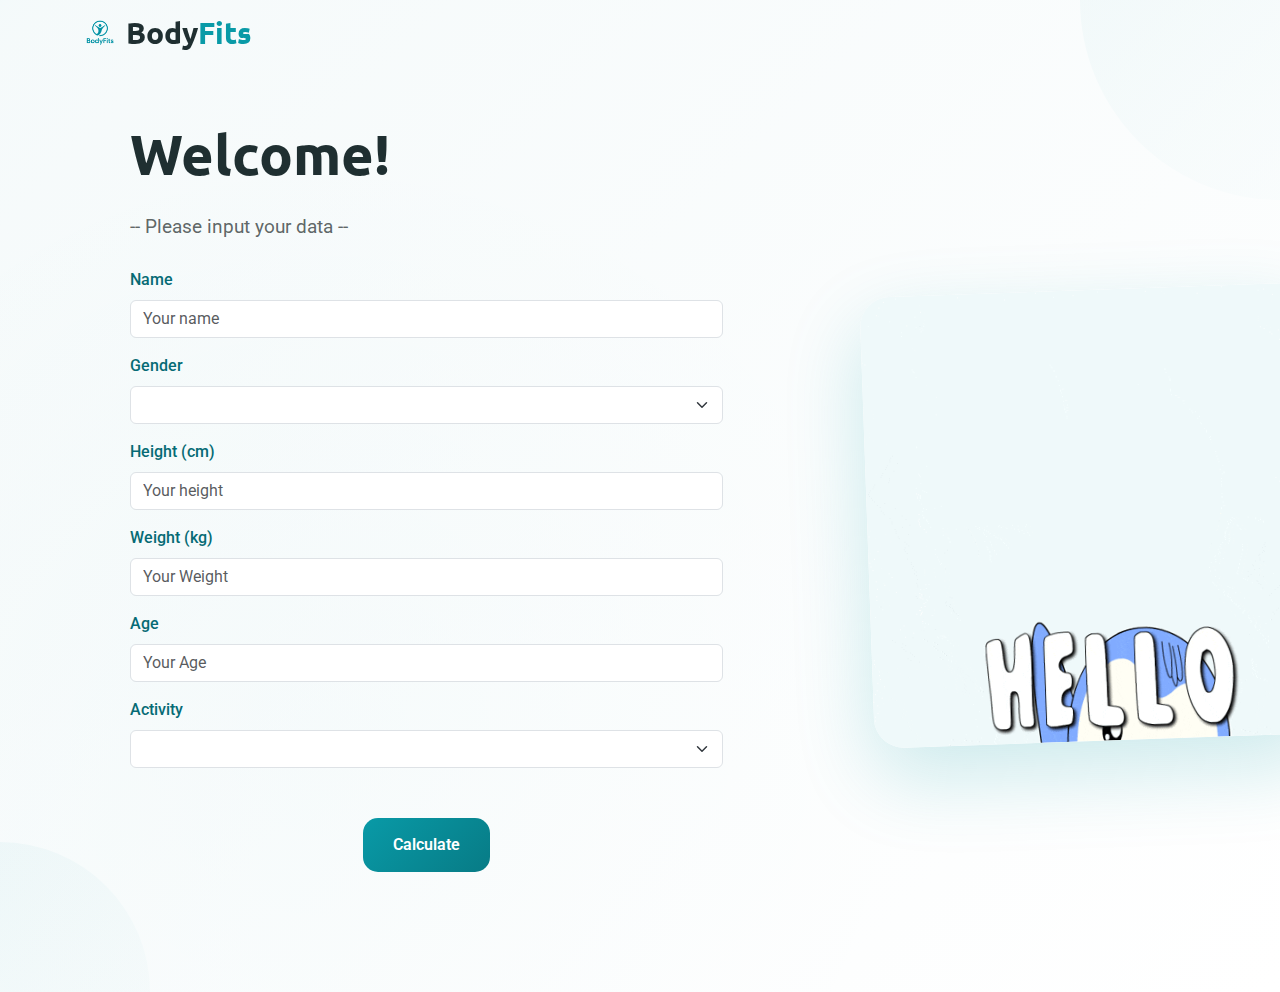
<file: calculate.html>
<!DOCTYPE html>
<html lang="en">

<head>
  <meta charset="utf-8">
  <meta content="width=device-width, initial-scale=1.0" name="viewport">
  <title>About - MediNest Bootstrap Template</title>
  <meta name="description" content="">
  <meta name="keywords" content="">

  <!-- Favicons -->
  <link href="assets\img\image.png" rel="icon">

  <!-- Fonts -->
  <link href="https://fonts.googleapis.com" rel="preconnect">
  <link href="https://fonts.gstatic.com" rel="preconnect" crossorigin>
  <link
    href="https://fonts.googleapis.com/css2?family=Roboto:ital,wght@0,100;0,300;0,400;0,500;0,700;0,900;1,100;1,300;1,400;1,500;1,700;1,900&family=Poppins:ital,wght@0,100;0,200;0,300;0,400;0,500;0,600;0,700;0,800;0,900;1,100;1,200;1,300;1,400;1,500;1,600;1,700;1,800;1,900&family=Ubuntu:ital,wght@0,300;0,400;0,500;0,700;1,300;1,400;1,500;1,700&display=swap"
    rel="stylesheet">

  <!-- Vendor CSS Files -->
  <link href="assets/vendor/bootstrap/css/bootstrap.min.css" rel="stylesheet">
  <link href="assets/vendor/bootstrap-icons/bootstrap-icons.css" rel="stylesheet">
  <link href="assets/vendor/aos/aos.css" rel="stylesheet">
  <link href="assets/vendor/glightbox/css/glightbox.min.css" rel="stylesheet">
  <link href="assets/vendor/fontawesome-free/css/all.min.css" rel="stylesheet">
  <link href="assets/vendor/swiper/swiper-bundle.min.css" rel="stylesheet">

  <!-- Main CSS File -->
  <link href="assets/css/main.css" rel="stylesheet">

  <!-- =======================================================
  * Template Name: MediNest
  * Template URL: https://bootstrapmade.com/medinest-bootstrap-hospital-template/
  * Updated: Aug 11 2025 with Bootstrap v5.3.7
  * Author: BootstrapMade.com
  * License: https://bootstrapmade.com/license/
  ======================================================== -->
</head>

<body class="about-page">

  <header id="header" class="header d-flex align-items-center fixed-top">
    <div class="container position-relative d-flex align-items-center justify-content-between">

      <a href="index.html" class="logo d-flex align-items-center me-auto me-xl-0">
        <img src="assets\img\image.png" alt="">
        <h1 class="sitename">Body<span>Fits</span></h1>
      </a>
    </div>
  </header>

  <main class="main">

    <!-- Hero Section -->
    <section id="hero" class="hero section">
      <div class="container">
        <div class="row align-items-center">

          <div class="col-lg-7">
            <div class="hero-content" data-aos="fade-left" data-aos-delay="200">
              <h1 class="hero-title">Welcome! </h1>
              <p class="hero-description-1">-- Please input your data --</p>
              <form id="bodyForm" novalidate>
                <div class="mb-3">
                  <label for="nama" class="form-label">Name</label>
                  <input type="text" class="form-control" id="nama" placeholder="Your name" required>
                </div>

                <div class="mb-3">
                  <label for="jeniskelamin" class="form-label">Gender</label>
                  <select class="form-select" id="jeniskelamin" required>
                    <option value="" disabled >Choose Gender</option>
                    <option value="Male">Male</option>
                    <option value="Female">Female</option>
                  </select>
                </div>

                <div class="mb-3">
                  <label for="tinggi" class="form-label">Height (cm)</label>
                  <input type="number" class="form-control" id="tinggi" placeholder="Your height" min="1" required>
                </div>

                <div class="mb-3">
                  <label for="berat" class="form-label">Weight (kg)</label>
                  <input type="number" class="form-control" id="berat" placeholder="Your Weight" min="1" required>
                </div>

                <div class="mb-3">
                  <label for="usia" class="form-label">Age</label>
                  <input type="number" class="form-control" id="usia" placeholder="Your Age" min="1" required>
                </div>

                <div class="mb-3">
                  <label for="frekuensi" class="form-label">Activity</label>
                  <select class="form-select" id="frekuensi" required>
                    <option value="" disabled>Frequency of Your Activity</option>
                    <option value= 1.2 >Sedetary : Little or no exercise</option>
                    <option value= 1.375>Lightly active : 1-2 Times / Week</option>
                    <option value= 1.55>Moderately active : 4–5 Times / Week</option>
                    <option value= 1.725>Very active : Daily exercise / intense exercise 3-4 Times</option>
                  </select>
                </div>

              <div class="cta-section" style="margin-top : 50px;">
                <div class="cta-buttons start-app">
                  <button type="button" class="btn btn-primary" id="btnCalculation" onclick="validate()">Calculate</button>
                </div>
              </div>
            </div>
          </div>

          <div class="col-lg-5">
            <div class="hero-image" data-aos="fade-right" data-aos-delay="100">
              <img src="assets/img/gif/greet-3.gif" alt="" class="img-fluid main-image-1">
            </div>
          </div>

        </div>
      </div>

      <div class="background-elements">
        <div class="bg-shape shape-1"></div>
        <div class="bg-shape shape-2"></div>
        <div class="bg-pattern"></div>
      </div>
  </main>

  <!-- Scroll Top -->
  <a href="#" id="scroll-top" class="scroll-top d-flex align-items-center justify-content-center"><i
      class="bi bi-arrow-up-short"></i></a>

  <!-- Preloader -->
  <div id="preloader"></div>

  <!-- Vendor JS Files -->
  <script src="assets/vendor/bootstrap/js/bootstrap.bundle.min.js"></script>
  <script src="assets/vendor/php-email-form/validate.js"></script>
  <script src="assets/vendor/aos/aos.js"></script>
  <script src="assets/vendor/glightbox/js/glightbox.min.js"></script>
  <script src="assets/vendor/purecounter/purecounter_vanilla.js"></script>
  <script src="assets/vendor/imagesloaded/imagesloaded.pkgd.min.js"></script>
  <script src="assets/vendor/isotope-layout/isotope.pkgd.min.js"></script>
  <script src="assets/vendor/swiper/swiper-bundle.min.js"></script>

  <!-- Main JS File -->
  <script src="assets/js/main.js"></script>
  <script>
    let nickname = localStorage.getItem("nama")
    let weight = localStorage.getItem("berat")
    let height = localStorage.getItem("tinggi")
    let jk = localStorage.getItem("jeniskelamin")
    let age = localStorage.getItem("usia")
    let activity = localStorage.getItem("frekuensi")

    let formNama = document.getElementById("nama")
    let formBerat = document.getElementById("berat")
    let formTinggi = document.getElementById("tinggi")
    let formGender = document.getElementById("jeniskelamin")
    let formUsia = document.getElementById("usia")
    let formActivity = document.getElementById("frekuensi")

    formNama.value = nickname
    formBerat.value = weight
    formTinggi.value = height
    formGender.value = jk
    formUsia.value = age
    formActivity.value = activity
    
    
  </script>

</body>

</html>
</file>
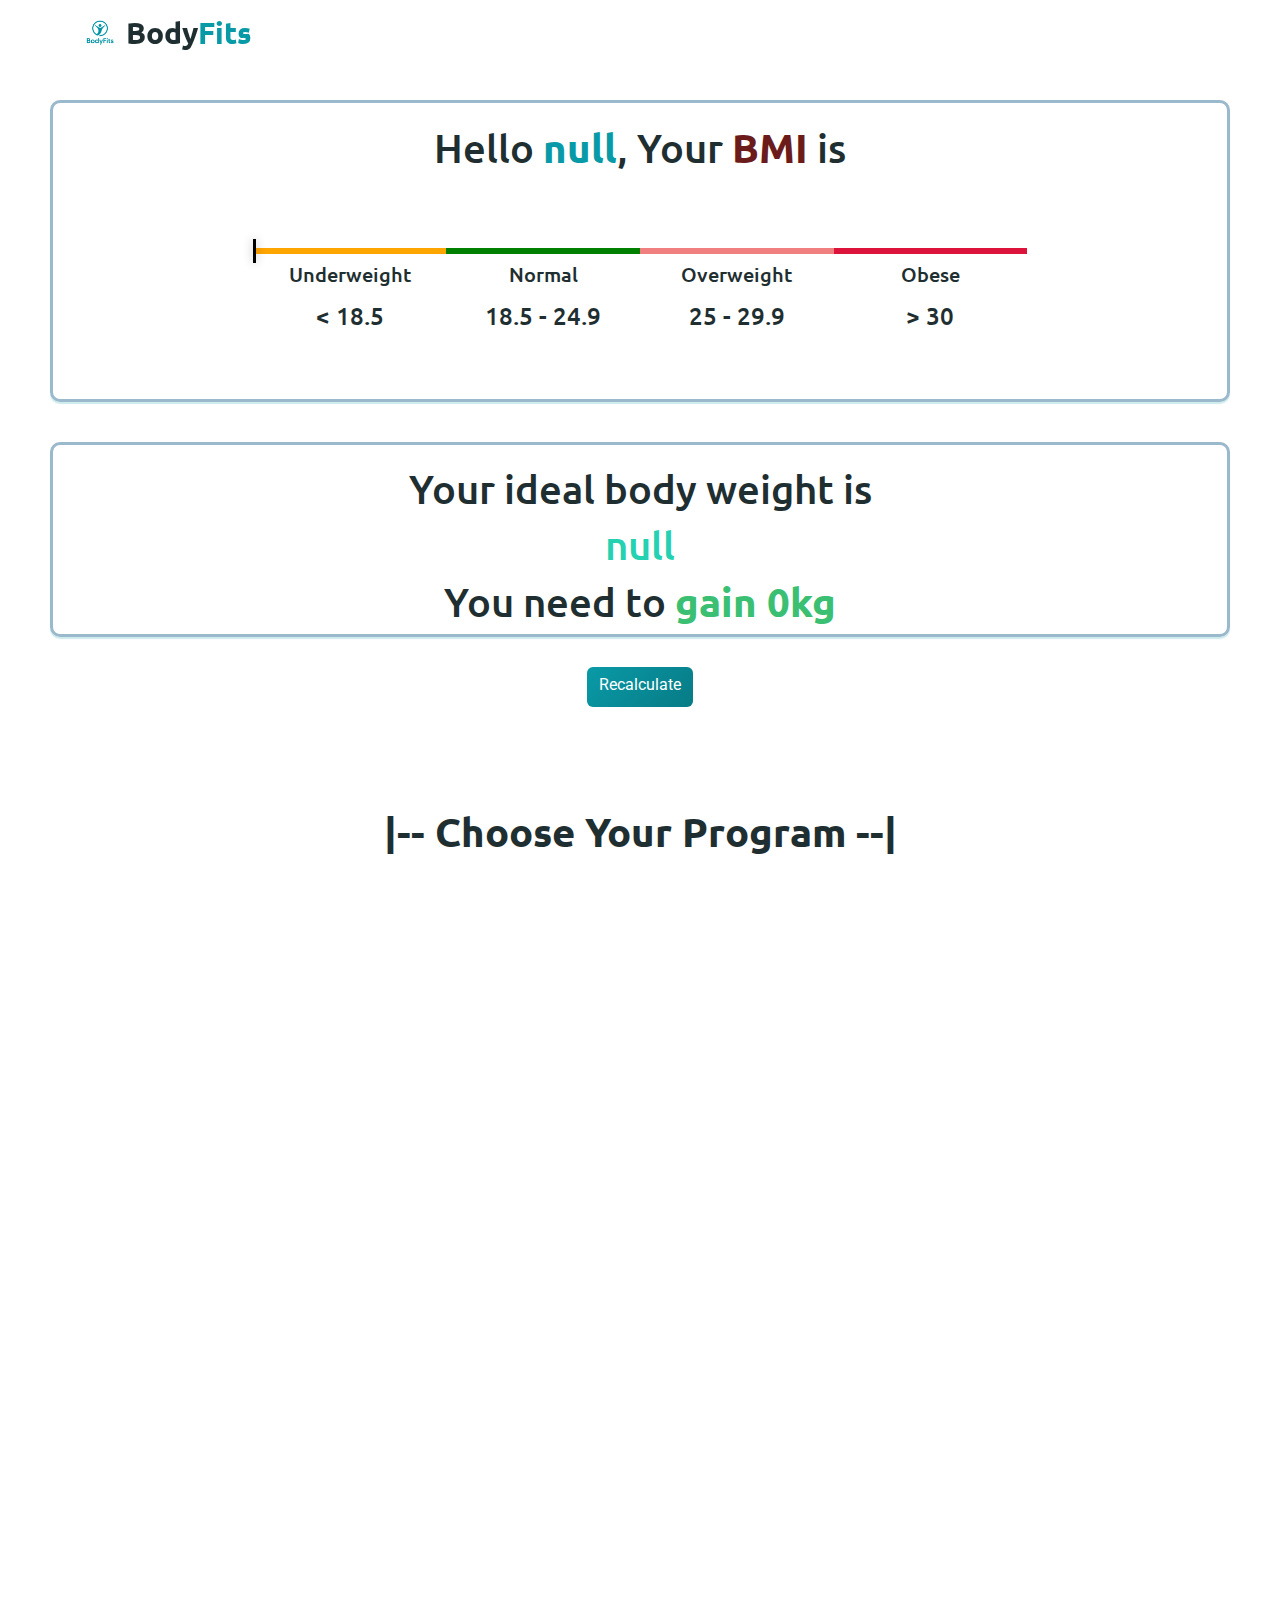
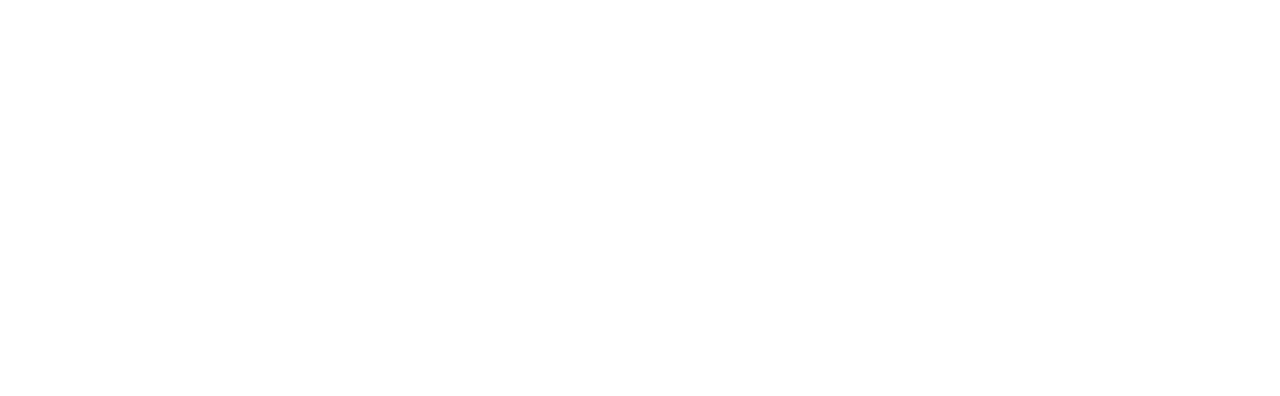
<file: result.html>
<!DOCTYPE html>
<html lang="en">

<head>
  <meta charset="utf-8">
  <meta content="width=device-width, initial-scale=1.0" name="viewport">
  <title>Departments - MediNest Bootstrap Template</title>
  <meta name="description" content="">
  <meta name="keywords" content="">

  <!-- Favicons -->
  <link href="assets\img\image.png" rel="icon">

  <!-- Fonts -->
  <link href="https://fonts.googleapis.com" rel="preconnect">
  <link href="https://fonts.gstatic.com" rel="preconnect" crossorigin>
  <link
    href="https://fonts.googleapis.com/css2?family=Roboto:ital,wght@0,100;0,300;0,400;0,500;0,700;0,900;1,100;1,300;1,400;1,500;1,700;1,900&family=Poppins:ital,wght@0,100;0,200;0,300;0,400;0,500;0,600;0,700;0,800;0,900;1,100;1,200;1,300;1,400;1,500;1,600;1,700;1,800;1,900&family=Ubuntu:ital,wght@0,300;0,400;0,500;0,700;1,300;1,400;1,500;1,700&display=swap"
    rel="stylesheet">

  <!-- Vendor CSS Files -->
  <link href="assets/vendor/bootstrap/css/bootstrap.min.css" rel="stylesheet">
  <link href="assets/vendor/bootstrap-icons/bootstrap-icons.css" rel="stylesheet">
  <link href="assets/vendor/aos/aos.css" rel="stylesheet">
  <link href="assets/vendor/glightbox/css/glightbox.min.css" rel="stylesheet">
  <link href="assets/vendor/fontawesome-free/css/all.min.css" rel="stylesheet">
  <link href="assets/vendor/swiper/swiper-bundle.min.css" rel="stylesheet">

  <!-- Main CSS File -->
  <link href="assets/css/main.css" rel="stylesheet">

  <!-- =======================================================
  * Template Name: MediNest
  * Template URL: https://bootstrapmade.com/medinest-bootstrap-hospital-template/
  * Updated: Aug 11 2025 with Bootstrap v5.3.7
  * Author: BootstrapMade.com
  * License: https://bootstrapmade.com/license/
  ======================================================== -->
</head>

<body class="departments-page">

  <header id="header" class="header d-flex align-items-center fixed-top">
    <div class="container position-relative d-flex align-items-center justify-content-between">

      <a href="index.html" class="logo d-flex align-items-center me-auto me-xl-0">
        <img src="assets\img\image.png" alt="">
        <h1 class="sitename">Body<span>Fits</span></h1>
      </a>
    </div>
  </header>

  <main class="main">

    <!-- Page Title -->
    <div class="page-title">
      <div class="container-bmi">
        <div class="row d-flex justify-content-center text-center">
          <div class="col-lg-8">
            <h1 class="heading-title" id="greet-bmi">Hello name, Your BMI is</h1>
            <!-- BMI Result -->
            <div class="result-bmi">
              <h1 class="bmi-score" id="bmiScore">0</h1>
              <h3 class="bmi-category" id="bmiCategory">N/A</h3>
            </div>
            <!-- BMI Range -->
            <div class="bmi-range-group">
              <section class="underweight">
                <div class="bmi-line"></div>
                <h5 class="bmi-label">Underweight</h5>
                <h4 class="bmi-number">&lt; 18.5</h4>
              </section>
              <section class="normal">
                <div class="bmi-line"></div>
                <h5 class="bmi-label">Normal</h5>
                <h4 class="bmi-number">18.5 - 24.9</h4>
              </section>
              <section class="overweight">
                <div class="bmi-line"></div>
                <h5 class="bmi-label">Overweight</h5>
                <h4 class="bmi-number">25 - 29.9</h4>
              </section>
              <section class="obese">
                <div class="bmi-line"></div>
                <h5 class="bmi-label">Obese</h5>
                <h4 class="bmi-number">&gt; 30</h4>
              </section>
              <!-- BMI Indicator -->
              <div id="bmiIndicator" class="bmi-indicator"></div>
            </div>
          </div>
        </div>
      </div>
      <div class="container-bmi" style="margin-top: 40px;">
        <div class="row d-flex justify-content-center text-center">
          <div class="col-lg-8">
          </div>
          <h1 class="heading-title" id="idealBody-greet">Your ideal body weight is</h1>
          <div class="result-idealBody">
            <h1 class="idealBody" id="idealBody">0</h1>
            <h1 class="reachIdealBody" id="reachIdealBody">You need x kilogram to reach your body weight</h1>
          </div>
        </div>
      </div>
    </div>
    <div class="recalculate">
      <a href="calculate.html" class="btn btn-primary">Recalculate</a>
      </a>
    </div>
    </div><!-- End Page Title -->

    <div>
      <h1 class="heading-title" style="margin: auto; text-align: center; margin-top: 100px;"><strong>|-- Choose Your
          Program --|</strong></h1>
    </div>

    <!-- Departments Section -->
    <section id="departments" class="departments section">

      <div class="container" data-aos="fade-up" data-aos-delay="100">

        <div class="row gy-4">

          <!-- Department Item -->
          <div class="col-lg-6" data-aos="zoom-in" data-aos-delay="100" id="maintain-click"
            onclick="window.location.href='program.html'" style="cursor: pointer;">
            <div class="department-item">
              <div class="department-content">
                <div class="department-header">
                  <div class="department-icon">
                    <i class="fas fa-heartbeat"></i>
                  </div>
                  <div class="department-info">
                    <h3>Maintain Weight</h3>
                    <span class="department-category" id="maintain-calories-program">calories / day</span>
                  </div>
                </div>
                <p style="text-align: justify;">Maintaining weight is the process of keeping your body weight stable by
                  balancing energy intake (calories from food) and energy expenditure (calories burned through activity)
                  over time.</p>
                <div class="department-features">
                  <span class="feature-badge">Balance Life</span>
                  <span class="feature-badge">Stay Fit</span>
                </div>
              </div>
              <div class="department-image">
                <img src="assets/img/health/maintain-weight.jpg" alt="Cardiology Department" class="img-fluid">
                <div class="department-overlay">
                  <a href="#" class="department-link">
                    <i class="fas fa-arrow-right"></i>
                  </a>
                </div>
              </div>
            </div>
          </div><!-- End Department Item -->

          <!-- Department Item -->
          <div class="col-lg-6" data-aos="zoom-in" data-aos-delay="200" id="mildWeight-click"
            onclick="window.location.href='program.html'" style="cursor: pointer;">
            <div class="department-item">
              <div class="department-content">
                <div class="department-header">
                  <div class="department-icon">
                    <i class="fas fa-brain"></i>
                  </div>
                  <div class="department-info">
                    <h3>Mild Weight Loss</h3>
                    <span class="department-category" id="mildWeightLoss-calories-program">calories / day</span>
                  </div>
                </div>
                <p style="text-align: justify;">Mild weight loss can refer to a healthy, gradual weight loss of 1 to 2
                  pounds per week through diet and exercise, or it can describe unintentional, subtle weight loss that
                  is still a symptom of an underlying issue. </p>
                <div class="department-features">
                  <span class="feature-badge">Healthy Weight Loss</span>
                  <span class="feature-badge">Gentle Diet Plan</span>
                </div>
              </div>
              <div class="department-image">
                <img src="assets/img/health/mildWeight.jpg" alt="Neurology Department" class="img-fluid">
                <div class="department-overlay">
                  <a href="#" class="department-link">
                    <i class="fas fa-arrow-right"></i>
                  </a>
                </div>
              </div>
            </div>
          </div><!-- End Department Item -->

          <!-- Department Item -->
          <div class="col-lg-6" data-aos="zoom-in" data-aos-delay="300" id="weight-click"
            onclick="window.location.href='program.html'" style="cursor: pointer;">
            <div class="department-item">
              <div class="department-content">
                <div class="department-header">
                  <div class="department-icon">
                    <i class="fas fa-bone"></i>
                  </div>
                  <div class="department-info">
                    <h3>Weight Loss</h3>
                    <span class="department-category" id="WeightLoss-calories-program">calories / day</span>
                  </div>
                </div>
                <p style="text-align: justify;">Weight loss is a reduction in total body mass, which can be achieved
                  through a conscious effort like diet and exercise or occur unintentionally due to illness. Healthy
                  weight loss involves burning more calories than are consumed through a combination of a balanced diet
                  and regular physical activity.</p>
                <div class="department-features">
                  <span class="feature-badge">Weight Loss Program</span>
                  <span class="feature-badge">Healthy Diet</span>
                </div>
              </div>
              <div class="department-image">
                <img src="assets/img/health/weightLoss.jpg" alt="Orthopedics Department" class="img-fluid">
                <div class="department-overlay">
                  <a href="#" class="department-link">
                    <i class="fas fa-arrow-right"></i>
                  </a>
                </div>
              </div>
            </div>
          </div><!-- End Department Item -->

          <!-- Department Item -->
          <div class="col-lg-6" data-aos="zoom-in" data-aos-delay="400" id="extremeWeight-click"
            onclick="window.location.href='program.html'" style="cursor: pointer;">
            <div class="department-item">
              <div class="department-content">
                <div class="department-header">
                  <div class="department-icon">
                    <i class="fas fa-baby"></i>
                  </div>
                  <div class="department-info">
                    <h3>Extreme Weight Loss</h3>
                    <span class="department-category" id="ExtremeWeightLoss-calories-program">calories / day</span>
                  </div>
                </div>
                <p style="text-align: justify;">Extreme weight loss is a rapid or unintentional loss of body mass, often
                  defined as losing more than 1 to 2 pounds per week or more than 5–10% of body weight in 6–12 months
                </p>
                <div class="department-features">
                  <span class="feature-badge">Unexplained Weight Loss</span>
                  <span class="feature-badge">Cachexia</span>
                </div>
              </div>
              <div class="department-image">
                <img src="assets/img/health/extremeWeight.jpg" alt="Pediatrics Department" class="img-fluid">
                <div class="department-overlay">
                  <a href="#" class="department-link">
                    <i class="fas fa-arrow-right"></i>
                  </a>
                </div>
              </div>
            </div>
          </div><!-- End Department Item -->

        </div>

      </div>

    </section><!-- /Departments Section -->

  </main>

  <!-- Scroll Top -->
  <a href="#" id="scroll-top" class="scroll-top d-flex align-items-center justify-content-center"><i
      class="bi bi-arrow-up-short"></i></a>

  <!-- Preloader -->
  <div id="preloader"></div>
  <!-- Vendor JS Files -->
  <script src="assets/vendor/bootstrap/js/bootstrap.bundle.min.js"></script>
  <script src="assets/vendor/php-email-form/validate.js"></script>
  <script src="assets/vendor/aos/aos.js"></script>
  <script src="assets/vendor/glightbox/js/glightbox.min.js"></script>
  <script src="assets/vendor/purecounter/purecounter_vanilla.js"></script>
  <script src="assets/vendor/imagesloaded/imagesloaded.pkgd.min.js"></script>
  <script src="assets/vendor/isotope-layout/isotope.pkgd.min.js"></script>
  <script src="assets/vendor/swiper/swiper-bundle.min.js"></script>

  <!-- Main JS File -->
  <script src="assets/js/main.js"></script>

  <script>
    let score = localStorage.getItem("bmi")
    let category = localStorage.getItem("category")
    let percentage = localStorage.getItem("percentage")
    let nickname = localStorage.getItem("nama")
    let ideal = localStorage.getItem("ideal")
    let reachIdeal = localStorage.getItem("reachIdeal")
    let calories = localStorage.getItem("calorie")


    let result0 = document.getElementById("greet-bmi")
    let result1 = document.getElementById("bmiScore")
    let result2 = document.getElementById("bmiCategory")
    let result3 = document.getElementById("bmiIndicator")
    let result4 = document.getElementById("idealBody")
    let result5 = document.getElementById("reachIdealBody")
    let result6 = document.getElementById("maintain-calories-program")
    let result7 = document.getElementById("mildWeightLoss-calories-program")
    let result8 = document.getElementById("WeightLoss-calories-program")
    let result9 = document.getElementById("ExtremeWeightLoss-calories-program")

    // let clickMaintain = document.getElementById("maintain-click")
    // let clickMildWeight = document.getElementById("mildWeight-click")
    // let clickWeight = document.getElementById("weight-click")
    // let clickExtremeWeight = document.getElementById("extremeWeight-click")

    result0.innerHTML = `Hello <span style="color : #099aa7"><strong>${nickname}</strong></span>, Your <span style="color : #6c1b1b"><strong>BMI</strong></span> is`
    result1.textContent = score
    result2.textContent = category

    if (result2.textContent === "Underweight") {
      result1.style.color = "#ffa500"
    } else if (result2.textContent === "Healthy") {
      result1.style.color = "#008000";
    } else if (result2.textContent === "Overweight") {
      result1.style.color = "#f08080";
    } else if (result2.textContent === "Obese") {
      result1.style.color = "#dc143c"
    }

    result3.style.left = percentage

    result4.innerHTML = `<span style="color : #24d1b1">${ideal}</span>`
    if (reachIdeal < 0) {
      result5.innerHTML = `You need to <span style="color : #bf3b51"><strong>lose ${Math.abs(reachIdeal)}kg</strong></span>`
    } else if (reachIdeal == 0) {
      result5.innerHTML = `your weight is already <span style="color : #24d1b1">Ideal</span>`
    } else {
      result5.innerHTML = `You need to <span style="color : #3bbf72"><strong>gain ${Math.abs(reachIdeal)}kg</strong></span>`
    }

    result6.innerHTML = `${parseInt(calories)} calories / day`
    result7.innerHTML = `${parseInt(calories * 90 / 100)} calories / day`
    result8.innerHTML = `${parseInt(calories * 79 / 100)} calories / day`
    result9.innerHTML = `${parseInt(calories * 69 / 100)} calories / day`


    clickMaintain.addEventListener('click', function () {
      // Set an item in local storage when the div is clicked
      localStorage.setItem("program", "Maintain Weight");
      localStorage.setItem("batasKalori", parseInt(calories));
    });

    clickMildWeight.addEventListener('click', function () {
      // Set an item in local storage when the div is clicked
      localStorage.setItem("program", "Mild Weight Loss");
      localStorage.setItem("batasKalori", parseInt(calories * 90 / 100));
    });

    clickWeightLoss.addEventListener('click', function () {
      // Set an item in local storage when the div is clicked
      localStorage.setItem("program", "Weight Loss");
      localStorage.setItem("batasKalori", parseInt(calories * 79 / 100));
    });

    clickExtremeLoss.addEventListener('click', function () {
      // Set an item in local storage when the div is clicked
      localStorage.setItem("program", "Extreme Weight Loss");
      localStorage.setItem("batasKalori", parseInt(calories * 69 / 100));
    });
  </script>

</body>

</html>
</file>
<file: assets/css/main.css>
/**
* Template Name: MediNest
* Template URL: https://bootstrapmade.com/medinest-bootstrap-hospital-template/
* Updated: Aug 11 2025 with Bootstrap v5.3.7
* Author: BootstrapMade.com
* License: https://bootstrapmade.com/license/
*/

@charset "UTF-8";

/*--------------------------------------------------------------
# Font & Color Variables
# Help: https://bootstrapmade.com/color-system/
--------------------------------------------------------------*/
/* Fonts */
:root {
  --default-font: "Roboto", system-ui, -apple-system, "Segoe UI", Roboto, "Helvetica Neue", Arial, "Noto Sans", "Liberation Sans", sans-serif, "Apple Color Emoji", "Segoe UI Emoji", "Segoe UI Symbol", "Noto Color Emoji";
  --heading-font: "Ubuntu", sans-serif;
  --nav-font: "Poppins", sans-serif;
}

/* Global Colors - The following color variables are used throughout the website. Updating them here will change the color scheme of the entire website */
:root {
  --background-color: #ffffff;
  /* Background color for the entire website, including individual sections */
  --default-color: #363f40;
  /* Default color used for the majority of the text content across the entire website */
  --heading-color: #1f2f31;
  /* Color for headings, subheadings and title throughout the website */
  --accent-color: #099aa7;
  /* Accent color that represents your brand on the website. It's used for buttons, links, and other elements that need to stand out */
  --surface-color: #ffffff;
  /* The surface color is used as a background of boxed elements within sections, such as cards, icon boxes, or other elements that require a visual separation from the global background. */
  --contrast-color: #ffffff;
  /* Contrast color for text, ensuring readability against backgrounds of accent, heading, or default colors. */
  --recalculate-color : #9ab9cd;
}

/* Nav Menu Colors - The following color variables are used specifically for the navigation menu. They are separate from the global colors to allow for more customization options */
:root {
  --nav-color: #363f40;
  /* The default color of the main navmenu links */
  --nav-hover-color: #099aa7;
  /* Applied to main navmenu links when they are hovered over or active */
  --nav-mobile-background-color: #ffffff;
  /* Used as the background color for mobile navigation menu */
  --nav-dropdown-background-color: #ffffff;
  /* Used as the background color for dropdown items that appear when hovering over primary navigation items */
  --nav-dropdown-color: #363f40;
  /* Used for navigation links of the dropdown items in the navigation menu. */
  --nav-dropdown-hover-color: #099aa7;
  /* Similar to --nav-hover-color, this color is applied to dropdown navigation links when they are hovered over. */
}

/* Color Presets - These classes override global colors when applied to any section or element, providing reuse of the sam color scheme. */

.light-background {
  --background-color: #f7f9f9;
  --surface-color: #ffffff;
}

.dark-background {
  --background-color: #021418;
  --default-color: #ffffff;
  --heading-color: #ffffff;
  --surface-color: #11262a;
  --contrast-color: #ffffff;
}

/* Smooth scroll */
:root {
  scroll-behavior: smooth;
}

/*--------------------------------------------------------------
# Tambahan Sendiri 
--------------------------------------------------------------*/
.container{
  margin-bottom: 0;
}

.container-bmi{
  box-sizing: border-box;
  padding-top: 20px;
  margin-top: 0px;
  margin-left: 50px;
  margin-right: 50px;
  border : solid;
  border-color: #9ab9cd;
  border-radius: 10px;
  box-shadow: 0 2px 1px color-mix(in srgb, var(--accent-color), transparent 80%);
}

.start-app {
  display: flex;
  justify-content: center;
  /* Centers horizontally */
  align-items: center;
  /* Centers vertically */
}

.hero .hero-image .main-image-1 {
  border-radius: 30px;
  box-shadow: 0 30px 80px color-mix(in srgb, var(--accent-color), transparent 80%);
  transform: rotate(-2deg);
  transition: all 0.3s ease;
  margin-left: 120px;
}

.hero .hero-image .main-image-1:hover {
  transform: rotate(0deg) scale(1.02);
}

.hero .hero-content .hero-description-1 {
  font-size: 1.2rem;
  line-height: 1.7;
  color: color-mix(in srgb, var(--default-color), transparent 20%);
  margin-bottom: 1.5rem;
  text-align: justify;
}

.card {
  border-radius: 20px;
  box-shadow: 0 4px 15px rgba(0, 0, 0, 0.1);
}

.btn-custom {
  background-color: #099aa7;
  color: white;
  font-weight: 600;
  border-radius: 10px;
}

.btn-custom:hover {
  background-color: #077c86;
}

.form-label {
  font-weight: 500;
  color: #066b75;
}

.result-bmi {
  text-align: center;
}

.bmi-category {
  font-weight: 600;
}

.bmi-range-group {
  display: grid;
  grid-template-columns: repeat(4, 1fr);
  margin-top: 1rem;
  position: relative;
}

.bmi-range-group section {
  display: flex;
  flex-direction: column;
  align-items: center;
  gap: 0.5rem;
}

.bmi-range-group section .bmi-line {
  width: 100%;
  height: 6px;
}

.underweight .bmi-line {
  background: #ffa500;
}

.normal .bmi-line {
  background: #008000;
}

.overweight .bmi-line {
  background: #f08080;
}

.obese .bmi-line {
  background: #dc143c;
}

.bmi-range-group section .bmi-label {
  font-weight: 500;
}

.bmi-indicator {
  width: 3px;
  height: 1.5rem;
  background: black;
  position: absolute;
  top: 24%;
  box-shadow: 0px 0px 10px rgba(0, 0, 0, 0.3);
  left: 0%;
  transition: 300ms;
}

.recalculate{
  display: flex;
  justify-content: center;
  align-items: center;
  margin-top: 30px;
}

.recalculate .btn-primary{
  background: linear-gradient(135deg, var(--accent-color), color-mix(in srgb, var(--accent-color), black 20%));
  border: none;
  color: var(--contrast-color);
  height: 40px;
  align-items: center;
}

.recalculate .btn-primary:hover{
  transform: translateY(-3px);
  box-shadow: 0 10px 10px color-mix(in srgb, var(--recalculate-color), transparent 60%);
}


/*--------------------------------------------------------------
# General Styling & Shared Classes
--------------------------------------------------------------*/
body {
  color: var(--default-color);
  background-color: var(--background-color);
  font-family: var(--default-font);
}

a {
  color: var(--accent-color);
  text-decoration: none;
  transition: 0.3s;
}

a:hover {
  color: color-mix(in srgb, var(--accent-color), transparent 25%);
  text-decoration: none;
}

h1,
h2,
h3,
h4,
h5,
h6 {
  color: var(--heading-color);
  font-family: var(--heading-font);
}

/* PHP Email Form Messages
------------------------------*/
.php-email-form .error-message {
  display: none;
  background: #df1529;
  color: #ffffff;
  text-align: left;
  padding: 15px;
  margin-bottom: 24px;
  font-weight: 600;
}

.php-email-form .sent-message {
  display: none;
  color: #ffffff;
  background: #059652;
  text-align: center;
  padding: 15px;
  margin-bottom: 24px;
  font-weight: 600;
}

.php-email-form .loading {
  display: none;
  background: var(--surface-color);
  text-align: center;
  padding: 15px;
  margin-bottom: 24px;
}

.php-email-form .loading:before {
  content: "";
  display: inline-block;
  border-radius: 50%;
  width: 24px;
  height: 24px;
  margin: 0 10px -6px 0;
  border: 3px solid var(--accent-color);
  border-top-color: var(--surface-color);
  animation: php-email-form-loading 1s linear infinite;
}

@keyframes php-email-form-loading {
  0% {
    transform: rotate(0deg);
  }

  100% {
    transform: rotate(360deg);
  }
}

/*--------------------------------------------------------------
# Global Header
--------------------------------------------------------------*/
.header {
  --background-color: rgba(255, 255, 255, 0);
  color: var(--default-color);
  background-color: var(--background-color);
  padding: 15px 0;
  transition: all 0.5s;
  z-index: 997;
}

.header .logo {
  line-height: 1;
}

.header .logo img {
  max-height: 36px;
  margin-right: 8px;
}

.header .logo h1 {
  font-size: 30px;
  margin: 0;
  font-weight: 700;
  color: var(--heading-color);
}

.header .logo h1 span {
  color: var(--accent-color);
}

.header .btn-getstarted,
.header .btn-getstarted:focus {
  color: var(--contrast-color);
  background: var(--accent-color);
  font-size: 14px;
  padding: 8px 26px;
  margin: 0;
  border-radius: 4px;
  transition: 0.3s;
}

.header .btn-getstarted:hover,
.header .btn-getstarted:focus:hover {
  color: var(--contrast-color);
  background: color-mix(in srgb, var(--accent-color), transparent 15%);
}

@media (max-width: 1200px) {
  .header .logo {
    order: 1;
  }

  .header .btn-getstarted {
    order: 2;
    margin: 0 15px 0 0;
    padding: 6px 20px;
  }

  .header .navmenu {
    order: 3;
  }
}

.scrolled .header {
  box-shadow: 0px 0 18px rgba(0, 0, 0, 0.1);
}

/* Global Header on Scroll
------------------------------*/
.scrolled .header {
  --background-color: #ffffff;
}

/*--------------------------------------------------------------
# Navigation Menu
--------------------------------------------------------------*/
/* Navmenu - Desktop */
@media (min-width: 1200px) {
  .navmenu {
    padding: 0;
  }

  .navmenu ul {
    margin: 0;
    padding: 0;
    display: flex;
    list-style: none;
    align-items: center;
  }

  .navmenu li {
    position: relative;
  }

  .navmenu a,
  .navmenu a:focus {
    color: var(--nav-color);
    padding: 18px 15px;
    font-size: 16px;
    font-family: var(--nav-font);
    font-weight: 400;
    display: flex;
    align-items: center;
    justify-content: space-between;
    white-space: nowrap;
    transition: 0.3s;
  }

  .navmenu a i,
  .navmenu a:focus i {
    font-size: 12px;
    line-height: 0;
    margin-left: 5px;
    transition: 0.3s;
  }

  .navmenu li:last-child a {
    padding-right: 0;
  }

  .navmenu li:hover>a,
  .navmenu .active,
  .navmenu .active:focus {
    color: var(--nav-hover-color);
  }

  .navmenu .dropdown ul {
    margin: 0;
    padding: 10px 0;
    background: var(--nav-dropdown-background-color);
    display: block;
    position: absolute;
    visibility: hidden;
    left: 14px;
    top: 130%;
    opacity: 0;
    transition: 0.3s;
    border-radius: 4px;
    z-index: 99;
    box-shadow: 0px 0px 30px rgba(0, 0, 0, 0.1);
  }

  .navmenu .dropdown ul li {
    min-width: 200px;
  }

  .navmenu .dropdown ul a {
    padding: 10px 20px;
    font-size: 15px;
    text-transform: none;
    color: var(--nav-dropdown-color);
  }

  .navmenu .dropdown ul a i {
    font-size: 12px;
  }

  .navmenu .dropdown ul a:hover,
  .navmenu .dropdown ul .active:hover,
  .navmenu .dropdown ul li:hover>a {
    color: var(--nav-dropdown-hover-color);
  }

  .navmenu .dropdown:hover>ul {
    opacity: 1;
    top: 100%;
    visibility: visible;
  }

  .navmenu .dropdown .dropdown ul {
    top: 0;
    left: -90%;
    visibility: hidden;
  }

  .navmenu .dropdown .dropdown:hover>ul {
    opacity: 1;
    top: 0;
    left: -100%;
    visibility: visible;
  }
}

/* Navmenu - Mobile */
@media (max-width: 1199px) {
  .mobile-nav-toggle {
    color: var(--nav-color);
    font-size: 28px;
    line-height: 0;
    margin-right: 10px;
    cursor: pointer;
    transition: color 0.3s;
  }

  .navmenu {
    padding: 0;
    z-index: 9997;
  }

  .navmenu ul {
    display: none;
    list-style: none;
    position: absolute;
    inset: 60px 20px 20px 20px;
    padding: 10px 0;
    margin: 0;
    border-radius: 6px;
    background-color: var(--nav-mobile-background-color);
    overflow-y: auto;
    transition: 0.3s;
    z-index: 9998;
    box-shadow: 0px 0px 30px rgba(0, 0, 0, 0.1);
  }

  .navmenu a,
  .navmenu a:focus {
    color: var(--nav-dropdown-color);
    padding: 10px 20px;
    font-family: var(--nav-font);
    font-size: 17px;
    font-weight: 500;
    display: flex;
    align-items: center;
    justify-content: space-between;
    white-space: nowrap;
    transition: 0.3s;
  }

  .navmenu a i,
  .navmenu a:focus i {
    font-size: 12px;
    line-height: 0;
    margin-left: 5px;
    width: 30px;
    height: 30px;
    display: flex;
    align-items: center;
    justify-content: center;
    border-radius: 50%;
    transition: 0.3s;
    background-color: color-mix(in srgb, var(--accent-color), transparent 90%);
  }

  .navmenu a i:hover,
  .navmenu a:focus i:hover {
    background-color: var(--accent-color);
    color: var(--contrast-color);
  }

  .navmenu a:hover,
  .navmenu .active,
  .navmenu .active:focus {
    color: var(--nav-dropdown-hover-color);
  }

  .navmenu .active i,
  .navmenu .active:focus i {
    background-color: var(--accent-color);
    color: var(--contrast-color);
    transform: rotate(180deg);
  }

  .navmenu .dropdown ul {
    position: static;
    display: none;
    z-index: 99;
    padding: 10px 0;
    margin: 10px 20px;
    background-color: var(--nav-dropdown-background-color);
    border: 1px solid color-mix(in srgb, var(--default-color), transparent 90%);
    box-shadow: none;
    transition: all 0.5s ease-in-out;
  }

  .navmenu .dropdown ul ul {
    background-color: rgba(33, 37, 41, 0.1);
  }

  .navmenu .dropdown>.dropdown-active {
    display: block;
    background-color: rgba(33, 37, 41, 0.03);
  }

  .mobile-nav-active {
    overflow: hidden;
  }

  .mobile-nav-active .mobile-nav-toggle {
    color: #fff;
    position: absolute;
    font-size: 32px;
    top: 15px;
    right: 15px;
    margin-right: 0;
    z-index: 9999;
  }

  .mobile-nav-active .navmenu {
    position: fixed;
    overflow: hidden;
    inset: 0;
    background: rgba(33, 37, 41, 0.8);
    transition: 0.3s;
  }

  .mobile-nav-active .navmenu>ul {
    display: block;
  }
}

/*--------------------------------------------------------------
# Global Footer
--------------------------------------------------------------*/
.footer {
  color: var(--default-color);
  background-color: var(--background-color);
  font-size: 14px;
  position: relative;
}

.footer .footer-top {
  padding-top: 50px;
  border-top: 1px solid color-mix(in srgb, var(--default-color), transparent 90%);
}

.footer .footer-about .logo {
  line-height: 1;
  margin-bottom: 25px;
}

.footer .footer-about .logo img {
  max-height: 40px;
  margin-right: 6px;
}

.footer .footer-about .logo span {
  color: var(--heading-color);
  font-family: var(--heading-font);
  font-size: 26px;
  font-weight: 700;
  letter-spacing: 1px;
}

.footer .footer-about p {
  font-size: 14px;
  font-family: var(--heading-font);
}

.footer .social-links a {
  display: flex;
  align-items: center;
  justify-content: center;
  width: 40px;
  height: 40px;
  border-radius: 50%;
  border: 1px solid color-mix(in srgb, var(--default-color), transparent 50%);
  font-size: 16px;
  color: color-mix(in srgb, var(--default-color), transparent 20%);
  margin-right: 10px;
  transition: 0.3s;
}

.footer .social-links a:hover {
  color: var(--accent-color);
  border-color: var(--accent-color);
}

.footer h4 {
  font-size: 16px;
  font-weight: bold;
  position: relative;
  padding-bottom: 12px;
}

.footer .footer-links {
  margin-bottom: 30px;
}

.footer .footer-links ul {
  list-style: none;
  padding: 0;
  margin: 0;
}

.footer .footer-links ul i {
  padding-right: 2px;
  font-size: 12px;
  line-height: 0;
}

.footer .footer-links ul li {
  padding: 10px 0;
  display: flex;
  align-items: center;
}

.footer .footer-links ul li:first-child {
  padding-top: 0;
}

.footer .footer-links ul a {
  color: color-mix(in srgb, var(--default-color), transparent 30%);
  display: inline-block;
  line-height: 1;
}

.footer .footer-links ul a:hover {
  color: var(--accent-color);
}

.footer .footer-contact p {
  margin-bottom: 5px;
}

.footer .copyright {
  padding: 25px 0;
  border-top: 1px solid color-mix(in srgb, var(--default-color), transparent 90%);
}

.footer .copyright p {
  margin-bottom: 0;
}

.footer .credits {
  margin-top: 8px;
  font-size: 13px;
}

/*--------------------------------------------------------------
# Preloader
--------------------------------------------------------------*/
#preloader {
  position: fixed;
  inset: 0;
  z-index: 9999;
  overflow: hidden;
  background-color: var(--background-color);
  transition: all 0.6s ease-out;
  width: 100%;
  height: 100vh;
}

#preloader:before,
#preloader:after {
  content: "";
  position: absolute;
  border: 4px solid var(--accent-color);
  border-radius: 50%;
  animation: animate-preloader 2s cubic-bezier(0, 0.2, 0.8, 1) infinite;
}

#preloader:after {
  animation-delay: -0.5s;
}

@keyframes animate-preloader {
  0% {
    width: 10px;
    height: 10px;
    top: calc(50% - 5px);
    left: calc(50% - 5px);
    opacity: 1;
  }

  100% {
    width: 72px;
    height: 72px;
    top: calc(50% - 36px);
    left: calc(50% - 36px);
    opacity: 0;
  }
}

/*--------------------------------------------------------------
# Scroll Top Button
--------------------------------------------------------------*/
.scroll-top {
  position: fixed;
  visibility: hidden;
  opacity: 0;
  right: 15px;
  bottom: -15px;
  z-index: 99999;
  background-color: var(--accent-color);
  width: 44px;
  height: 44px;
  border-radius: 50px;
  transition: all 0.4s;
}

.scroll-top i {
  font-size: 24px;
  color: var(--contrast-color);
  line-height: 0;
}

.scroll-top:hover {
  background-color: color-mix(in srgb, var(--accent-color), transparent 20%);
  color: var(--contrast-color);
}

.scroll-top.active {
  visibility: visible;
  opacity: 1;
  bottom: 15px;
}

/*--------------------------------------------------------------
# Disable aos animation delay on mobile devices
--------------------------------------------------------------*/
@media screen and (max-width: 768px) {
  [data-aos-delay] {
    transition-delay: 0 !important;
  }
}

/*--------------------------------------------------------------
# Global Page Titles & Breadcrumbs
--------------------------------------------------------------*/
.page-title {
  color: var(--default-color);
  background-color: var(--background-color);
  position: relative;
  padding-top: 100px;
}

.page-title .heading {
  padding: 40px 0;
}

.page-title .heading h1 {
  font-size: 38px;
  font-weight: 500;
}

.page-title nav {
  background-color: color-mix(in srgb, var(--default-color), transparent 96%);
  padding: 20px 0;
}

.page-title nav ol {
  display: flex;
  flex-wrap: wrap;
  list-style: none;
  padding: 0;
  margin: 0;
  font-size: 16px;
  font-weight: 400;
}

.page-title nav ol li+li {
  padding-left: 10px;
}

.page-title nav ol li+li::before {
  content: "/";
  display: inline-block;
  padding-right: 10px;
  color: color-mix(in srgb, var(--default-color), transparent 70%);
}

/*--------------------------------------------------------------
# Global Sections
--------------------------------------------------------------*/
section,
.section {
  color: var(--default-color);
  background-color: var(--background-color);
  padding: 60px 0;
  scroll-margin-top: 90px;
  overflow: clip;
}

@media (max-width: 1199px) {

  section,
  .section {
    scroll-margin-top: 66px;
  }
}

/*--------------------------------------------------------------
# Global Section Titles
--------------------------------------------------------------*/
.section-title {
  text-align: center;
  padding-bottom: 60px;
  position: relative;
}

.section-title h2 {
  font-size: 32px;
  font-weight: 500;
  margin-bottom: 20px;
  padding-bottom: 20px;
  position: relative;
}

.section-title h2:before {
  content: "";
  position: absolute;
  display: block;
  width: 160px;
  height: 1px;
  background: color-mix(in srgb, var(--default-color), transparent 60%);
  left: 0;
  right: 0;
  bottom: 1px;
  margin: auto;
}

.section-title h2::after {
  content: "";
  position: absolute;
  display: block;
  width: 60px;
  height: 3px;
  background: var(--accent-color);
  left: 0;
  right: 0;
  bottom: 0;
  margin: auto;
}

.section-title p {
  margin-bottom: 0;
}

/*--------------------------------------------------------------
# Hero Section
--------------------------------------------------------------*/
.hero {
  padding-top: 120px;
  position: relative;
  background: linear-gradient(135deg, color-mix(in srgb, var(--accent-color), transparent 95%) 0%, color-mix(in srgb, var(--surface-color), transparent 0%) 100%);
  overflow: hidden;
  padding-bottom: 80px;
  min-height: 80vh;
  display: flex;
  align-items: center;
}

.hero .hero-image {
  position: relative;
}

.hero .hero-image .main-image {
  border-radius: 30px;
  box-shadow: 0 30px 80px color-mix(in srgb, var(--accent-color), transparent 80%);
  transform: rotate(-2deg);
  transition: all 0.3s ease;
}

.hero .hero-image .main-image:hover {
  transform: rotate(0deg) scale(1.02);
}

.hero .hero-image .floating-card {
  position: absolute;
  background-color: var(--surface-color);
  border-radius: 20px;
  padding: 1.5rem;
  box-shadow: 0 20px 60px color-mix(in srgb, var(--default-color), transparent 85%);
  backdrop-filter: blur(20px);
  border: 1px solid color-mix(in srgb, var(--accent-color), transparent 80%);
}

.hero .hero-image .floating-card.emergency-card {
  top: 20px;
  left: -30px;
  z-index: 3;
}

.hero .hero-image .floating-card.emergency-card .card-content {
  display: flex;
  align-items: center;
  gap: 1rem;
}

.hero .hero-image .floating-card.emergency-card .card-content i {
  font-size: 2rem;
  color: var(--accent-color);
  padding: 15px;
  background-color: color-mix(in srgb, var(--accent-color), transparent 90%);
  border-radius: 15px;
}

.hero .hero-image .floating-card.emergency-card .card-content .text {
  display: flex;
  flex-direction: column;
}

.hero .hero-image .floating-card.emergency-card .card-content .text .label {
  font-size: 0.875rem;
  color: color-mix(in srgb, var(--default-color), transparent 40%);
  font-weight: 500;
}

.hero .hero-image .floating-card.emergency-card .card-content .text .number {
  font-size: 1.125rem;
  font-weight: 700;
  color: var(--heading-color);
}

.hero .hero-image .floating-card.stats-card {
  bottom: 30px;
  right: -40px;
  z-index: 3;
  display: flex;
  gap: 2rem;
}

.hero .hero-image .floating-card.stats-card .stat-item {
  text-align: center;
}

.hero .hero-image .floating-card.stats-card .stat-item .number {
  display: block;
  font-size: 1.75rem;
  font-weight: 700;
  color: var(--accent-color);
  line-height: 1;
}

.hero .hero-image .floating-card.stats-card .stat-item .label {
  font-size: 0.8rem;
  color: color-mix(in srgb, var(--default-color), transparent 40%);
  font-weight: 500;
}

@media (max-width: 992px) {
  .hero .hero-image {
    margin-bottom: 3rem;
  }

  .hero .hero-image .floating-card {
    position: static;
    margin: 1rem 0;
    transform: none;
  }

  .hero .hero-image .floating-card.stats-card {
    justify-content: center;
  }
}

.hero .hero-content {
  padding-left: 3rem;
}

@media (max-width: 992px) {
  .hero .hero-content {
    padding-left: 0;
  }
}

.hero .hero-content .badge-container {
  margin-bottom: 1.5rem;
}

.hero .hero-content .badge-container .hero-badge {
  display: inline-block;
  background: linear-gradient(135deg, var(--accent-color), color-mix(in srgb, var(--accent-color), black 20%));
  color: var(--contrast-color);
  padding: 8px 20px;
  border-radius: 25px;
  font-size: 0.875rem;
  font-weight: 600;
  text-transform: uppercase;
  letter-spacing: 0.5px;
}

.hero .hero-content .hero-title {
  font-size: 3.5rem;
  font-weight: 800;
  line-height: 1.2;
  margin-bottom: 1.5rem;
  color: var(--heading-color);
}

@media (max-width: 992px) {
  .hero .hero-content .hero-title {
    font-size: 2.8rem;
  }
}

@media (max-width: 768px) {
  .hero .hero-content .hero-title {
    font-size: 2.2rem;
  }
}

.hero .hero-content .hero-description {
  font-size: 1.2rem;
  line-height: 1.7;
  color: color-mix(in srgb, var(--default-color), transparent 20%);
  margin-bottom: 2.5rem;
  text-align: justify;
}

@media (max-width: 768px) {
  .hero .hero-content .hero-description {
    font-size: 1.1rem;
  }
}

.hero .hero-stats {
  margin-bottom: 3rem;
}

.hero .hero-stats .stat-group {
  display: flex;
  gap: 2.5rem;
}

@media (max-width: 768px) {
  .hero .hero-stats .stat-group {
    flex-direction: column;
    gap: 1.5rem;
  }
}

.hero .hero-stats .stat-group .stat {
  display: flex;
  align-items: center;
  gap: 1rem;
}

.hero .hero-stats .stat-group .stat i {
  font-size: 2.5rem;
  color: var(--accent-color);
  padding: 15px;
  background: linear-gradient(135deg, color-mix(in srgb, var(--accent-color), transparent 90%) 0%, color-mix(in srgb, var(--accent-color), transparent 95%) 100%);
  border-radius: 20px;
}

.hero .hero-stats .stat-group .stat .stat-text {
  display: flex;
  flex-direction: column;
}

.hero .hero-stats .stat-group .stat .stat-text .number {
  font-size: 1.75rem;
  font-weight: 700;
  color: var(--heading-color);
  line-height: 1;
}

.hero .hero-stats .stat-group .stat .stat-text .label {
  font-size: 0.9rem;
  color: color-mix(in srgb, var(--default-color), transparent 40%);
  font-weight: 500;
}

.hero .cta-section .cta-buttons {
  display: flex;
  gap: 1.5rem;
  margin-bottom: 2.5rem;
}

@media (max-width: 576px) {
  .hero .cta-section .cta-buttons {
    flex-direction: column;
  }
}

.hero .cta-section .cta-buttons .btn {
  padding: 15px 30px;
  font-size: 1rem;
  font-weight: 600;
  border-radius: 15px;
  transition: all 0.3s ease;
  text-decoration: none;
  display: inline-flex;
  align-items: center;
  gap: 0.5rem;
}

.hero .cta-section .cta-buttons .btn.btn-primary {
  background: linear-gradient(135deg, var(--accent-color), color-mix(in srgb, var(--accent-color), black 20%));
  border: none;
  color: var(--contrast-color);
}

.hero .cta-section .cta-buttons .btn.btn-primary:hover {
  transform: translateY(-3px);
  box-shadow: 0 15px 40px color-mix(in srgb, var(--accent-color), transparent 60%);
}

.hero .cta-section .cta-buttons .btn.btn-secondary {
  background-color: transparent;
  border: 2px solid color-mix(in srgb, var(--default-color), transparent 80%);
  color: var(--default-color);
}

.hero .cta-section .cta-buttons .btn.btn-secondary:hover {
  background-color: var(--accent-color);
  border-color: var(--accent-color);
  color: var(--contrast-color);
}

.hero .cta-section .quick-actions {
  display: flex;
  gap: 2rem;
}

@media (max-width: 768px) {
  .hero .cta-section .quick-actions {
    flex-direction: column;
    gap: 1rem;
  }
}

.hero .cta-section .quick-actions .action-link {
  display: flex;
  align-items: center;
  gap: 0.75rem;
  color: var(--default-color);
  text-decoration: none;
  transition: all 0.3s ease;
  font-weight: 500;
}

.hero .cta-section .quick-actions .action-link i {
  font-size: 1.25rem;
  color: var(--accent-color);
}

.hero .cta-section .quick-actions .action-link:hover {
  color: var(--accent-color);
  transform: translateX(5px);
}

.hero .background-elements {
  position: absolute;
  top: 0;
  left: 0;
  width: 100%;
  height: 100%;
  pointer-events: none;
  z-index: -1;
}

.hero .background-elements .bg-shape {
  position: absolute;
  border-radius: 50%;
  background: linear-gradient(135deg, color-mix(in srgb, var(--accent-color), transparent 92%) 0%, color-mix(in srgb, var(--accent-color), transparent 98%) 100%);
}

.hero .background-elements .bg-shape.shape-1 {
  width: 400px;
  height: 400px;
  top: -200px;
  right: -200px;
}

.hero .background-elements .bg-shape.shape-2 {
  width: 300px;
  height: 300px;
  bottom: -150px;
  left: -150px;
}

.hero .background-elements .bg-pattern {
  position: absolute;
  top: 0;
  left: 0;
  width: 100%;
  height: 100%;
  background-image: radial-gradient(circle at 25% 75%, color-mix(in srgb, var(--accent-color), transparent 97%) 0%, transparent 50%);
}

@media (max-width: 992px) {
  .hero {
    padding: 60px 0;
  }

  .hero .hero-content {
    text-align: center;
  }

  .hero .hero-stats .stat-group {
    justify-content: center;
  }

  .hero .cta-section .quick-actions {
    justify-content: center;
  }
}

/*--------------------------------------------------------------
# Home About Section
--------------------------------------------------------------*/
.home-about {
  padding: 120px 0;
  background: linear-gradient(135deg, var(--background-color) 0%, color-mix(in srgb, var(--surface-color), var(--accent-color) 3%) 100%);
}

.home-about .section-heading {
  font-size: 3rem;
  font-weight: 400;
  line-height: 1.2;
  margin-bottom: 2rem;
  background: linear-gradient(135deg, var(--heading-color), var(--accent-color));
  background-clip: text;
  -webkit-background-clip: text;
  color: transparent;
}

@media (max-width: 768px) {
  .home-about .section-heading {
    font-size: 2.25rem;
  }
}

.home-about .lead-description {
  font-size: 1.3rem;
  font-weight: 300;
  line-height: 1.6;
  color: color-mix(in srgb, var(--default-color), transparent 25%);
  max-width: 600px;
  margin: 0 auto;
}

.home-about .image-grid {
  position: relative;
  display: grid;
  grid-template-columns: 2fr 1fr;
  gap: 1.5rem;
  height: 500px;
}

@media (max-width: 768px) {
  .home-about .image-grid {
    grid-template-columns: 1fr;
    height: auto;
    gap: 1rem;
  }
}

.home-about .image-grid .primary-image {
  position: relative;
  border-radius: 16px;
  overflow: hidden;
  box-shadow: 0 25px 80px color-mix(in srgb, var(--default-color), transparent 88%);
}

.home-about .image-grid .primary-image img {
  width: 100%;
  height: 100%;
  object-fit: cover;
  transition: transform 0.4s ease;
}

.home-about .image-grid .primary-image:hover img {
  transform: scale(1.08);
}

.home-about .image-grid .primary-image .certification-badge {
  position: absolute;
  top: 20px;
  left: 20px;
  background: var(--surface-color);
  padding: 10px 16px;
  border-radius: 25px;
  display: flex;
  align-items: center;
  gap: 8px;
  backdrop-filter: blur(10px);
  border: 1px solid color-mix(in srgb, var(--default-color), transparent 90%);
}

.home-about .image-grid .primary-image .certification-badge i {
  color: var(--accent-color);
  font-size: 1.1rem;
}

.home-about .image-grid .primary-image .certification-badge span {
  font-size: 0.875rem;
  font-weight: 500;
  color: var(--heading-color);
}

.home-about .image-grid .secondary-images {
  display: flex;
  flex-direction: column;
  gap: 1.5rem;
}

@media (max-width: 768px) {
  .home-about .image-grid .secondary-images {
    flex-direction: row;
    height: 180px;
  }
}

.home-about .image-grid .secondary-images .small-image {
  border-radius: 12px;
  overflow: hidden;
  flex: 1;
  box-shadow: 0 15px 40px color-mix(in srgb, var(--default-color), transparent 92%);
}

.home-about .image-grid .secondary-images .small-image img {
  width: 100%;
  height: 100%;
  object-fit: cover;
  transition: transform 0.3s ease;
}

.home-about .image-grid .secondary-images .small-image:hover img {
  transform: scale(1.1);
}

.home-about .content-wrapper {
  padding-left: 2rem;
}

@media (max-width: 992px) {
  .home-about .content-wrapper {
    padding-left: 0;
    text-align: center;
  }
}

.home-about .content-wrapper .highlight-box {
  background: var(--surface-color);
  padding: 2rem;
  border-radius: 12px;
  display: flex;
  align-items: flex-start;
  gap: 1.5rem;
  margin-bottom: 2.5rem;
  border-left: 4px solid var(--accent-color);
  box-shadow: 0 8px 30px color-mix(in srgb, var(--default-color), transparent 95%);
}

@media (max-width: 992px) {
  .home-about .content-wrapper .highlight-box {
    text-align: left;
  }
}

.home-about .content-wrapper .highlight-box .highlight-icon {
  background: color-mix(in srgb, var(--accent-color), transparent 88%);
  width: 60px;
  height: 60px;
  border-radius: 12px;
  display: flex;
  align-items: center;
  justify-content: center;
  flex-shrink: 0;
}

.home-about .content-wrapper .highlight-box .highlight-icon i {
  color: var(--accent-color);
  font-size: 1.75rem;
}

.home-about .content-wrapper .highlight-box .highlight-content h4 {
  font-size: 1.25rem;
  font-weight: 600;
  margin-bottom: 0.75rem;
  color: var(--heading-color);
}

.home-about .content-wrapper .highlight-box .highlight-content p {
  font-size: 1rem;
  line-height: 1.6;
  color: color-mix(in srgb, var(--default-color), transparent 30%);
  margin: 0;
}

.home-about .content-wrapper .feature-list {
  margin-bottom: 2.5rem;
}

.home-about .content-wrapper .feature-list .feature-item {
  display: flex;
  align-items: center;
  gap: 1rem;
  margin-bottom: 1rem;
}

@media (max-width: 992px) {
  .home-about .content-wrapper .feature-list .feature-item {
    justify-content: center;
  }
}

.home-about .content-wrapper .feature-list .feature-item .feature-icon i {
  color: var(--accent-color);
  font-size: 1.25rem;
}

.home-about .content-wrapper .feature-list .feature-item .feature-text {
  font-size: 1.05rem;
  color: color-mix(in srgb, var(--default-color), transparent 20%);
  font-weight: 400;
}

.home-about .content-wrapper .metrics-row {
  display: flex;
  gap: 2rem;
  margin-bottom: 3rem;
}

@media (max-width: 992px) {
  .home-about .content-wrapper .metrics-row {
    justify-content: center;
  }
}

@media (max-width: 576px) {
  .home-about .content-wrapper .metrics-row {
    gap: 1rem;
  }
}

.home-about .content-wrapper .metrics-row .metric-box {
  text-align: center;
}

.home-about .content-wrapper .metrics-row .metric-box .metric-number {
  font-size: 2.75rem;
  font-weight: 300;
  color: var(--accent-color);
  display: block;
  line-height: 1;
  margin-bottom: 0.5rem;
}

.home-about .content-wrapper .metrics-row .metric-box .metric-label {
  font-size: 0.9rem;
  color: color-mix(in srgb, var(--default-color), transparent 40%);
  font-weight: 500;
}

.home-about .content-wrapper .action-buttons {
  display: flex;
  gap: 1.5rem;
  flex-wrap: wrap;
}

@media (max-width: 992px) {
  .home-about .content-wrapper .action-buttons {
    justify-content: center;
  }
}

.home-about .content-wrapper .action-buttons .btn-explore {
  background: var(--accent-color);
  color: var(--contrast-color);
  padding: 14px 32px;
  font-size: 1.05rem;
  font-weight: 500;
  text-decoration: none;
  border-radius: 8px;
  transition: all 0.3s ease;
}

.home-about .content-wrapper .action-buttons .btn-explore:hover {
  background: color-mix(in srgb, var(--accent-color), black 15%);
  transform: translateY(-3px);
  box-shadow: 0 12px 35px color-mix(in srgb, var(--accent-color), transparent 70%);
  color: var(--contrast-color);
}

.home-about .content-wrapper .action-buttons .btn-contact {
  color: var(--heading-color);
  text-decoration: none;
  font-weight: 500;
  display: flex;
  align-items: center;
  gap: 0.75rem;
  padding: 14px 20px;
  border: 2px solid color-mix(in srgb, var(--default-color), transparent 85%);
  border-radius: 8px;
  transition: all 0.3s ease;
}

.home-about .content-wrapper .action-buttons .btn-contact i {
  color: var(--accent-color);
  font-size: 1.1rem;
}

.home-about .content-wrapper .action-buttons .btn-contact:hover {
  border-color: var(--accent-color);
  color: var(--accent-color);
  transform: translateY(-2px);
}

@media (max-width: 992px) {
  .home-about {
    padding: 100px 0;
  }
}

@media (max-width: 768px) {
  .home-about {
    padding: 80px 0;
  }

  .home-about .content-wrapper {
    margin-top: 3rem;
  }
}

/*--------------------------------------------------------------
# Featured Departments Section
--------------------------------------------------------------*/
.featured-departments {
  padding: 120px 0;
}

.featured-departments .departments-showcase {
  max-width: 1200px;
  margin: 0 auto;
}

.featured-departments .featured-department {
  margin-bottom: 120px;
}

@media (max-width: 992px) {
  .featured-departments .featured-department {
    margin-bottom: 80px;
  }
}

.featured-departments .department-content {
  padding-right: 40px;
}

@media (max-width: 992px) {
  .featured-departments .department-content {
    padding-right: 0;
    margin-bottom: 40px;
  }
}

.featured-departments .department-category {
  color: var(--accent-color);
  font-size: 14px;
  font-weight: 400;
  letter-spacing: 2px;
  text-transform: uppercase;
  margin-bottom: 16px;
}

.featured-departments .department-title {
  font-size: 3rem;
  font-weight: 300;
  line-height: 1.2;
  margin-bottom: 24px;
  color: var(--heading-color);
}

@media (max-width: 768px) {
  .featured-departments .department-title {
    font-size: 2.25rem;
  }
}

.featured-departments .department-description {
  font-size: 18px;
  line-height: 1.8;
  color: color-mix(in srgb, var(--default-color), transparent 25%);
  margin-bottom: 32px;
}

.featured-departments .department-features {
  margin-bottom: 40px;
}

.featured-departments .feature-item {
  display: flex;
  align-items: center;
  margin-bottom: 16px;
}

.featured-departments .feature-item i {
  color: var(--accent-color);
  font-size: 18px;
  margin-right: 12px;
}

.featured-departments .feature-item span {
  font-size: 16px;
  color: var(--default-color);
}

.featured-departments .cta-link {
  color: var(--heading-color);
  font-size: 16px;
  font-weight: 500;
  text-decoration: none;
  display: inline-flex;
  align-items: center;
  transition: all 0.3s ease;
}

.featured-departments .cta-link i {
  margin-left: 8px;
  transition: transform 0.3s ease;
}

.featured-departments .cta-link:hover {
  color: var(--accent-color);
}

.featured-departments .cta-link:hover i {
  transform: translateX(4px);
}

.featured-departments .department-visual {
  position: relative;
}

@media (max-width: 992px) {
  .featured-departments .department-visual {
    margin-top: 40px;
  }
}

.featured-departments .image-wrapper {
  position: relative;
  overflow: hidden;
  border-radius: 8px;
}

.featured-departments .image-wrapper::before {
  content: "";
  position: absolute;
  top: 20px;
  left: 20px;
  right: 20px;
  bottom: 20px;
  border: 2px solid color-mix(in srgb, var(--accent-color), transparent 70%);
  border-radius: 8px;
  z-index: 2;
  pointer-events: none;
}

.featured-departments .image-wrapper img {
  width: 100%;
  height: 500px;
  object-fit: cover;
  transition: transform 0.4s ease;
}

@media (max-width: 768px) {
  .featured-departments .image-wrapper img {
    height: 350px;
  }
}

.featured-departments .image-wrapper:hover img {
  transform: scale(1.02);
}

.featured-departments .departments-grid {
  margin-bottom: 100px;
}

@media (max-width: 992px) {
  .featured-departments .departments-grid {
    margin-bottom: 80px;
  }
}

.featured-departments .department-card {
  background: var(--surface-color);
  padding: 40px 32px;
  height: 100%;
  transition: all 0.4s ease;
  border-radius: 0;
  position: relative;
  overflow: hidden;
}

.featured-departments .department-card::before {
  content: "";
  position: absolute;
  top: 0;
  left: 0;
  width: 100%;
  height: 2px;
  background: linear-gradient(90deg, var(--accent-color) 0%, transparent 100%);
  transform: scaleX(0);
  transform-origin: left;
  transition: transform 0.4s ease;
}

.featured-departments .department-card:hover {
  transform: translateY(-8px);
  box-shadow: 0 20px 60px color-mix(in srgb, var(--default-color), transparent 85%);
}

.featured-departments .department-card:hover::before {
  transform: scaleX(1);
}

.featured-departments .department-card:hover .card-icon {
  transform: scale(1.1);
}

.featured-departments .card-icon {
  width: 80px;
  height: 80px;
  display: flex;
  align-items: center;
  justify-content: center;
  background: color-mix(in srgb, var(--accent-color), transparent 90%);
  border-radius: 50%;
  margin-bottom: 24px;
  transition: all 0.3s ease;
}

.featured-departments .card-icon i {
  font-size: 32px;
  color: var(--accent-color);
}

.featured-departments .card-title {
  font-size: 1.5rem;
  font-weight: 400;
  color: var(--heading-color);
  margin-bottom: 16px;
}

.featured-departments .card-description {
  font-size: 16px;
  line-height: 1.7;
  color: color-mix(in srgb, var(--default-color), transparent 30%);
  margin-bottom: 32px;
}

.featured-departments .card-stats {
  display: flex;
  gap: 32px;
}

.featured-departments .stat-item {
  text-align: center;
}

.featured-departments .stat-item .stat-number {
  display: block;
  font-size: 24px;
  font-weight: 600;
  color: var(--accent-color);
  line-height: 1;
}

.featured-departments .stat-item .stat-label {
  font-size: 12px;
  color: color-mix(in srgb, var(--default-color), transparent 40%);
  text-transform: uppercase;
  letter-spacing: 1px;
  margin-top: 4px;
}

.featured-departments .departments-cta {
  text-align: center;
  padding: 80px 40px;
  background: color-mix(in srgb, var(--accent-color), transparent 96%);
  border-radius: 8px;
}

@media (max-width: 768px) {
  .featured-departments .departments-cta {
    padding: 60px 24px;
  }
}

.featured-departments .cta-title {
  font-size: 2rem;
  font-weight: 300;
  color: var(--heading-color);
  margin-bottom: 16px;
}

@media (max-width: 768px) {
  .featured-departments .cta-title {
    font-size: 1.75rem;
  }
}

.featured-departments .cta-description {
  font-size: 18px;
  line-height: 1.7;
  color: color-mix(in srgb, var(--default-color), transparent 25%);
  margin-bottom: 32px;
  max-width: 600px;
  margin-left: auto;
  margin-right: auto;
}

.featured-departments .btn-primary {
  background-color: var(--accent-color);
  border: 2px solid var(--accent-color);
  color: var(--contrast-color);
  padding: 16px 40px;
  font-size: 16px;
  font-weight: 500;
  border-radius: 0;
  text-transform: none;
  transition: all 0.3s ease;
}

.featured-departments .btn-primary:hover {
  background-color: transparent;
  color: var(--accent-color);
  transform: translateY(-2px);
}

/*--------------------------------------------------------------
# Featured Services Section
--------------------------------------------------------------*/
.featured-services .service-card {
  position: relative;
  background: var(--surface-color);
  border-radius: 15px;
  overflow: hidden;
  box-shadow: 0 5px 20px rgba(0, 0, 0, 0.08);
  transition: all 0.3s ease;
  height: 100%;
}

.featured-services .service-card:hover {
  transform: translateY(-5px);
  box-shadow: 0 15px 35px rgba(0, 0, 0, 0.15);
}

.featured-services .service-card:hover .service-image img {
  transform: scale(1.05);
}

.featured-services .service-icon {
  position: absolute;
  top: 20px;
  right: 20px;
  width: 60px;
  height: 60px;
  background: var(--accent-color);
  border-radius: 50%;
  display: flex;
  align-items: center;
  justify-content: center;
  z-index: 2;
  box-shadow: 0 5px 15px color-mix(in srgb, var(--accent-color), transparent 60%);
}

.featured-services .service-icon i {
  font-size: 24px;
  color: var(--contrast-color);
}

.featured-services .service-image {
  height: 220px;
  overflow: hidden;
  position: relative;
}

.featured-services .service-image img {
  width: 100%;
  height: 100%;
  object-fit: cover;
  transition: transform 0.3s ease;
}

.featured-services .service-image::after {
  content: "";
  position: absolute;
  bottom: 0;
  left: 0;
  right: 0;
  height: 40px;
  background: linear-gradient(to top, var(--surface-color), transparent);
}

.featured-services .service-content {
  padding: 30px 25px;
}

.featured-services .service-content h3 {
  font-size: 20px;
  font-weight: 600;
  margin-bottom: 15px;
  color: var(--heading-color);
  line-height: 1.4;
}

.featured-services .service-content p {
  color: color-mix(in srgb, var(--default-color), transparent 20%);
  line-height: 1.6;
  margin-bottom: 20px;
  font-size: 14px;
}

.featured-services .service-link {
  display: inline-flex;
  align-items: center;
  gap: 8px;
  color: var(--accent-color);
  font-weight: 500;
  text-decoration: none;
  font-size: 14px;
  transition: all 0.3s ease;
}

.featured-services .service-link:hover {
  color: var(--heading-color);
  gap: 12px;
}

.featured-services .service-link i {
  font-size: 12px;
  transition: transform 0.3s ease;
}

.featured-services .service-link:hover i {
  transform: translateX(3px);
}

@media (max-width: 768px) {
  .featured-services .service-icon {
    width: 50px;
    height: 50px;
    top: 15px;
    right: 15px;
  }

  .featured-services .service-icon i {
    font-size: 20px;
  }

  .featured-services .service-image {
    height: 180px;
  }

  .featured-services .service-content {
    padding: 20px;
  }

  .featured-services .service-content h3 {
    font-size: 18px;
  }
}

/*--------------------------------------------------------------
# Find A Doctor Section
--------------------------------------------------------------*/
.find-a-doctor .search-header {
  text-align: center;
  margin-bottom: 3rem;
}

.find-a-doctor .search-header h2 {
  font-size: 2.25rem;
  font-weight: 600;
  color: var(--heading-color);
  margin-bottom: 1rem;
  line-height: 1.3;
}

.find-a-doctor .search-header p {
  font-size: 1.125rem;
  color: color-mix(in srgb, var(--default-color), transparent 25%);
  max-width: 600px;
  margin: 0 auto;
  line-height: 1.6;
}

.find-a-doctor .advanced-search-container {
  background: var(--surface-color);
  border-radius: 16px;
  padding: 2rem;
  box-shadow: 0 4px 20px color-mix(in srgb, var(--default-color), transparent 92%);
  border: 1px solid color-mix(in srgb, var(--default-color), transparent 90%);
  margin-bottom: 4rem;
}

.find-a-doctor .advanced-search-container .search-row {
  display: grid;
  grid-template-columns: 1fr 1fr 1fr auto;
  gap: 1.5rem;
  align-items: end;
}

.find-a-doctor .advanced-search-container .search-field label {
  display: block;
  font-size: 0.875rem;
  font-weight: 500;
  color: var(--heading-color);
  margin-bottom: 0.5rem;
}

.find-a-doctor .advanced-search-container .search-field .input-group,
.find-a-doctor .advanced-search-container .search-field .select-group {
  position: relative;
}

.find-a-doctor .advanced-search-container .search-field .input-group i,
.find-a-doctor .advanced-search-container .search-field .select-group i {
  position: absolute;
  left: 16px;
  top: 50%;
  transform: translateY(-50%);
  color: color-mix(in srgb, var(--default-color), transparent 50%);
  font-size: 1rem;
  z-index: 2;
}

.find-a-doctor .advanced-search-container .search-field .form-control,
.find-a-doctor .advanced-search-container .search-field .form-select {
  padding: 14px 16px 14px 44px;
  border: 2px solid color-mix(in srgb, var(--default-color), transparent 85%);
  border-radius: 12px;
  background: var(--background-color);
  color: var(--default-color);
  font-size: 0.95rem;
  transition: all 0.3s ease;
}

.find-a-doctor .advanced-search-container .search-field .form-control:focus,
.find-a-doctor .advanced-search-container .search-field .form-select:focus {
  border-color: var(--accent-color);
  box-shadow: 0 0 0 4px color-mix(in srgb, var(--accent-color), transparent 90%);
  outline: none;
}

.find-a-doctor .advanced-search-container .search-field .form-control::placeholder,
.find-a-doctor .advanced-search-container .search-field .form-select::placeholder {
  color: color-mix(in srgb, var(--default-color), transparent 60%);
}

.find-a-doctor .advanced-search-container .search-submit {
  background: var(--accent-color);
  border: none;
  border-radius: 12px;
  width: 50px;
  height: 50px;
  display: flex;
  align-items: center;
  justify-content: center;
  color: var(--contrast-color);
  font-size: 1.125rem;
  transition: all 0.3s ease;
}

.find-a-doctor .advanced-search-container .search-submit:hover {
  background: color-mix(in srgb, var(--accent-color), black 10%);
  transform: translateY(-2px);
  box-shadow: 0 6px 20px color-mix(in srgb, var(--accent-color), transparent 60%);
}

.find-a-doctor .specialists-showcase {
  display: grid;
  grid-template-columns: repeat(auto-fit, minmax(320px, 1fr));
  gap: 1.5rem;
}

.find-a-doctor .specialist-card {
  background: var(--surface-color);
  border: 1px solid color-mix(in srgb, var(--default-color), transparent 92%);
  border-radius: 20px;
  overflow: hidden;
  transition: all 0.4s ease;
}

.find-a-doctor .specialist-card:hover {
  transform: translateY(-4px);
  box-shadow: 0 12px 40px color-mix(in srgb, var(--default-color), transparent 85%);
  border-color: color-mix(in srgb, var(--accent-color), transparent 70%);
}

.find-a-doctor .specialist-card.featured {
  border-color: var(--accent-color);
  box-shadow: 0 8px 30px color-mix(in srgb, var(--accent-color), transparent 80%);
}

.find-a-doctor .specialist-card.featured .card-content {
  background: linear-gradient(135deg, color-mix(in srgb, var(--accent-color), transparent 95%) 0%, var(--surface-color) 100%);
}

.find-a-doctor .specialist-card .card-content {
  padding: 1.75rem;
}

.find-a-doctor .specialist-card .specialist-info {
  margin-bottom: 1.5rem;
}

.find-a-doctor .specialist-card .specialist-info .profile-section {
  display: flex;
  align-items: flex-start;
  gap: 1.25rem;
  margin-bottom: 1rem;
}

.find-a-doctor .specialist-card .specialist-info .profile-section .profile-image {
  position: relative;
  flex-shrink: 0;
}

.find-a-doctor .specialist-card .specialist-info .profile-section .profile-image img {
  width: 70px;
  height: 70px;
  border-radius: 16px;
  object-fit: cover;
}

.find-a-doctor .specialist-card .specialist-info .profile-section .profile-image .online-status {
  position: absolute;
  bottom: -3px;
  right: -3px;
  width: 18px;
  height: 18px;
  border-radius: 50%;
  border: 3px solid var(--surface-color);
}

.find-a-doctor .specialist-card .specialist-info .profile-section .profile-image .online-status.active {
  background: #22c55e;
}

.find-a-doctor .specialist-card .specialist-info .profile-section .profile-image .online-status.busy {
  background: #f59e0b;
}

.find-a-doctor .specialist-card .specialist-info .profile-section .profile-image .online-status.offline {
  background: color-mix(in srgb, var(--default-color), transparent 50%);
}

.find-a-doctor .specialist-card .specialist-info .profile-section .specialist-data {
  flex: 1;
}

.find-a-doctor .specialist-card .specialist-info .profile-section .specialist-data h3 {
  font-size: 1.25rem;
  font-weight: 600;
  color: var(--heading-color);
  margin-bottom: 0.25rem;
}

.find-a-doctor .specialist-card .specialist-info .profile-section .specialist-data .specialty {
  color: color-mix(in srgb, var(--default-color), transparent 30%);
  font-size: 0.9rem;
  margin-bottom: 0.75rem;
}

.find-a-doctor .specialist-card .specialist-info .profile-section .specialist-data .credentials {
  display: flex;
  align-items: center;
  gap: 0.75rem;
}

.find-a-doctor .specialist-card .specialist-info .profile-section .specialist-data .credentials .badge {
  background: color-mix(in srgb, var(--accent-color), transparent 85%);
  color: var(--accent-color);
  font-size: 0.75rem;
  font-weight: 600;
  padding: 3px 8px;
  border-radius: 6px;
}

.find-a-doctor .specialist-card .specialist-info .profile-section .specialist-data .credentials .experience {
  color: color-mix(in srgb, var(--default-color), transparent 40%);
  font-size: 0.875rem;
}

.find-a-doctor .specialist-card .specialist-info .rating-info {
  display: flex;
  align-items: center;
  gap: 0.75rem;
}

.find-a-doctor .specialist-card .specialist-info .rating-info .stars-display {
  display: flex;
  gap: 1px;
}

.find-a-doctor .specialist-card .specialist-info .rating-info .stars-display i {
  color: #fbbf24;
  font-size: 0.875rem;
}

.find-a-doctor .specialist-card .specialist-info .rating-info .score {
  font-weight: 600;
  color: var(--heading-color);
  font-size: 1rem;
}

.find-a-doctor .specialist-card .specialist-info .rating-info small {
  color: color-mix(in srgb, var(--default-color), transparent 50%);
  font-size: 0.8rem;
}

.find-a-doctor .specialist-card .quick-actions {
  display: flex;
  gap: 0.75rem;
}

.find-a-doctor .specialist-card .quick-actions .action-btn {
  flex: 1;
  padding: 10px 16px;
  border-radius: 10px;
  font-size: 0.875rem;
  font-weight: 500;
  text-align: center;
  text-decoration: none;
  transition: all 0.3s ease;
}

.find-a-doctor .specialist-card .quick-actions .action-btn.outline {
  background: transparent;
  color: var(--default-color);
  border: 1.5px solid color-mix(in srgb, var(--default-color), transparent 75%);
}

.find-a-doctor .specialist-card .quick-actions .action-btn.outline:hover {
  background: color-mix(in srgb, var(--default-color), transparent 95%);
  border-color: color-mix(in srgb, var(--default-color), transparent 60%);
  color: var(--default-color);
  text-decoration: none;
}

.find-a-doctor .specialist-card .quick-actions .action-btn.primary {
  background: var(--accent-color);
  color: var(--contrast-color);
  border: 1.5px solid var(--accent-color);
}

.find-a-doctor .specialist-card .quick-actions .action-btn.primary:hover {
  background: color-mix(in srgb, var(--accent-color), black 10%);
  border-color: color-mix(in srgb, var(--accent-color), black 10%);
  color: var(--contrast-color);
  text-decoration: none;
  transform: translateY(-1px);
}

.find-a-doctor .view-all-link {
  display: inline-flex;
  align-items: center;
  gap: 0.5rem;
  padding: 14px 28px;
  background: transparent;
  color: var(--accent-color);
  border: 2px solid var(--accent-color);
  border-radius: 12px;
  font-weight: 500;
  font-size: 1rem;
  text-decoration: none;
  transition: all 0.3s ease;
}

.find-a-doctor .view-all-link:hover {
  background: var(--accent-color);
  color: var(--contrast-color);
  text-decoration: none;
  transform: translateY(-2px);
  box-shadow: 0 6px 20px color-mix(in srgb, var(--accent-color), transparent 70%);
}

.find-a-doctor .view-all-link:hover i {
  transform: translateX(2px);
}

.find-a-doctor .view-all-link i {
  font-size: 0.875rem;
  transition: transform 0.3s ease;
}

@media (max-width: 992px) {
  .find-a-doctor .advanced-search-container .search-row {
    grid-template-columns: 1fr 1fr;
    gap: 1rem;
  }

  .find-a-doctor .advanced-search-container .search-row .search-submit {
    grid-column: span 2;
    width: 100%;
    height: 48px;
    margin-top: 1rem;
  }

  .find-a-doctor .specialists-showcase {
    grid-template-columns: repeat(auto-fit, minmax(300px, 1fr));
  }
}

@media (max-width: 768px) {
  .find-a-doctor .search-header {
    margin-bottom: 2rem;
  }

  .find-a-doctor .search-header h2 {
    font-size: 1.875rem;
  }

  .find-a-doctor .search-header p {
    font-size: 1rem;
  }

  .find-a-doctor .advanced-search-container {
    padding: 1.5rem;
    margin-bottom: 3rem;
  }

  .find-a-doctor .advanced-search-container .search-row {
    grid-template-columns: 1fr;
    gap: 1rem;
  }

  .find-a-doctor .advanced-search-container .search-row .search-submit {
    grid-column: span 1;
    margin-top: 0.5rem;
  }

  .find-a-doctor .specialists-showcase {
    grid-template-columns: 1fr;
    gap: 1.25rem;
  }

  .find-a-doctor .specialist-card .card-content {
    padding: 1.5rem;
  }
}

@media (max-width: 576px) {
  .find-a-doctor .search-header h2 {
    font-size: 1.625rem;
  }

  .find-a-doctor .specialist-card .profile-section {
    gap: 1rem;
  }

  .find-a-doctor .specialist-card .profile-section .profile-image img {
    width: 60px;
    height: 60px;
  }

  .find-a-doctor .specialist-card .profile-section .specialist-data h3 {
    font-size: 1.125rem;
  }

  .find-a-doctor .specialist-card .quick-actions {
    flex-direction: column;
    gap: 0.5rem;
  }
}

/*--------------------------------------------------------------
# Call To Action Section
--------------------------------------------------------------*/
.call-to-action {
  background: linear-gradient(180deg, var(--background-color) 0%, color-mix(in srgb, var(--surface-color), var(--accent-color) 3%) 100%);
}

.call-to-action .hero-content {
  margin-bottom: 5rem;
}

.call-to-action .hero-content .content-wrapper {
  padding-right: 2rem;
}

@media (max-width: 992px) {
  .call-to-action .hero-content .content-wrapper {
    padding-right: 0;
    margin-bottom: 3rem;
    text-align: center;
  }
}

.call-to-action .hero-content h2 {
  font-size: 3rem;
  font-weight: 300;
  line-height: 1.2;
  margin-bottom: 1.5rem;
  color: var(--heading-color);
}

@media (max-width: 768px) {
  .call-to-action .hero-content h2 {
    font-size: 2.2rem;
  }
}

.call-to-action .hero-content p {
  font-size: 1.2rem;
  line-height: 1.8;
  color: color-mix(in srgb, var(--default-color), transparent 25%);
  margin-bottom: 2.5rem;
}

.call-to-action .hero-content .action-buttons {
  display: flex;
  align-items: center;
  gap: 2rem;
}

@media (max-width: 576px) {
  .call-to-action .hero-content .action-buttons {
    flex-direction: column;
    align-items: stretch;
    gap: 1rem;
  }
}

.call-to-action .hero-content .primary-btn {
  background: var(--accent-color);
  color: var(--contrast-color);
  padding: 18px 40px;
  border-radius: 8px;
  text-decoration: none;
  font-weight: 500;
  font-size: 1.1rem;
  transition: all 0.4s ease;
  display: inline-block;
}

.call-to-action .hero-content .primary-btn:hover {
  background: color-mix(in srgb, var(--accent-color), black 15%);
  transform: translateY(-3px);
  box-shadow: 0 12px 30px color-mix(in srgb, var(--accent-color), transparent 70%);
}

.call-to-action .hero-content .secondary-link {
  display: inline-flex;
  align-items: center;
  color: var(--accent-color);
  text-decoration: none;
  font-weight: 500;
  font-size: 1.1rem;
  transition: all 0.3s ease;
}

.call-to-action .hero-content .secondary-link span {
  margin-right: 0.5rem;
}

.call-to-action .hero-content .secondary-link i {
  transition: transform 0.3s ease;
}

.call-to-action .hero-content .secondary-link:hover {
  color: color-mix(in srgb, var(--accent-color), black 20%);
}

.call-to-action .hero-content .secondary-link:hover i {
  transform: translateX(5px);
}

.call-to-action .hero-content .hero-image {
  position: relative;
}

.call-to-action .hero-content .hero-image::before {
  content: "";
  position: absolute;
  top: -20px;
  left: -20px;
  right: 20px;
  bottom: 20px;
  background: color-mix(in srgb, var(--accent-color), transparent 95%);
  border-radius: 12px;
  z-index: -1;
}

.call-to-action .hero-content .hero-image img {
  border-radius: 12px;
  box-shadow: 0 20px 60px color-mix(in srgb, var(--default-color), transparent 85%);
}

.call-to-action .stats-section {
  margin-bottom: 5rem;
  padding: 3rem 0;
  border-top: 1px solid color-mix(in srgb, var(--default-color), transparent 90%);
  border-bottom: 1px solid color-mix(in srgb, var(--default-color), transparent 90%);
}

.call-to-action .stats-section .stat-item {
  text-align: center;
  padding: 1rem;
}

.call-to-action .stats-section .stat-item .stat-number {
  font-size: 2.5rem;
  font-weight: 300;
  color: var(--accent-color);
  margin-bottom: 0.5rem;
}

@media (max-width: 768px) {
  .call-to-action .stats-section .stat-item .stat-number {
    font-size: 2rem;
  }
}

.call-to-action .stats-section .stat-item .stat-label {
  font-size: 1rem;
  color: color-mix(in srgb, var(--default-color), transparent 40%);
  font-weight: 400;
}

.call-to-action .services-grid {
  margin-bottom: 4rem;
}

.call-to-action .services-grid .service-card {
  background: var(--surface-color);
  padding: 3rem 2rem;
  border-radius: 12px;
  text-align: center;
  height: 100%;
  transition: all 0.4s ease;
  border: 1px solid color-mix(in srgb, var(--default-color), transparent 92%);
  margin-bottom: 2rem;
}

.call-to-action .services-grid .service-card:hover {
  transform: translateY(-8px);
  box-shadow: 0 25px 50px color-mix(in srgb, var(--default-color), transparent 88%);
  border-color: color-mix(in srgb, var(--accent-color), transparent 80%);
}

.call-to-action .services-grid .service-card .service-icon {
  width: 70px;
  height: 70px;
  margin: 0 auto 2rem;
  display: flex;
  align-items: center;
  justify-content: center;
  background: color-mix(in srgb, var(--accent-color), transparent 92%);
  border-radius: 50%;
  transition: all 0.4s ease;
}

.call-to-action .services-grid .service-card .service-icon i {
  font-size: 2rem;
  color: var(--accent-color);
  transition: all 0.4s ease;
}

.call-to-action .services-grid .service-card:hover .service-icon {
  background: var(--accent-color);
}

.call-to-action .services-grid .service-card:hover .service-icon i {
  color: var(--contrast-color);
}

.call-to-action .services-grid .service-card h4 {
  font-size: 1.4rem;
  font-weight: 400;
  margin-bottom: 1.2rem;
  color: var(--heading-color);
}

.call-to-action .services-grid .service-card p {
  color: color-mix(in srgb, var(--default-color), transparent 30%);
  line-height: 1.7;
  margin-bottom: 1.5rem;
}

.call-to-action .services-grid .service-card .service-link {
  color: var(--accent-color);
  text-decoration: none;
  font-weight: 500;
  font-size: 0.95rem;
  transition: all 0.3s ease;
}

.call-to-action .services-grid .service-card .service-link:hover {
  color: color-mix(in srgb, var(--accent-color), black 20%);
}

.call-to-action .contact-banner {
  background: linear-gradient(135deg, var(--accent-color) 0%, color-mix(in srgb, var(--accent-color), black 15%) 100%);
  border-radius: 16px;
  padding: 3rem;
  color: var(--contrast-color);
}

@media (max-width: 768px) {
  .call-to-action .contact-banner {
    padding: 2rem;
  }
}

.call-to-action .contact-banner .banner-content {
  display: flex;
  align-items: center;
  justify-content: space-between;
}

@media (max-width: 992px) {
  .call-to-action .contact-banner .banner-content {
    flex-direction: column;
    text-align: center;
    gap: 2rem;
  }
}

.call-to-action .contact-banner .contact-info {
  display: flex;
  align-items: center;
}

@media (max-width: 768px) {
  .call-to-action .contact-banner .contact-info {
    flex-direction: column;
    text-align: center;
  }
}

.call-to-action .contact-banner .contact-icon {
  width: 60px;
  height: 60px;
  background: color-mix(in srgb, var(--contrast-color), transparent 85%);
  border-radius: 50%;
  display: flex;
  align-items: center;
  justify-content: center;
  margin-right: 1.5rem;
}

@media (max-width: 768px) {
  .call-to-action .contact-banner .contact-icon {
    margin-right: 0;
    margin-bottom: 1rem;
  }
}

.call-to-action .contact-banner .contact-icon i {
  font-size: 1.5rem;
  color: var(--contrast-color);
}

.call-to-action .contact-banner .contact-text h5 {
  color: var(--contrast-color);
  font-size: 1.3rem;
  font-weight: 400;
  margin-bottom: 0.5rem;
}

.call-to-action .contact-banner .contact-text p {
  color: color-mix(in srgb, var(--contrast-color), transparent 25%);
  margin: 0;
  line-height: 1.6;
}

.call-to-action .contact-banner .contact-actions {
  display: flex;
  align-items: center;
  gap: 1.5rem;
}

@media (max-width: 576px) {
  .call-to-action .contact-banner .contact-actions {
    flex-direction: column;
    width: 100%;
  }
}

.call-to-action .contact-banner .call-btn {
  background: var(--contrast-color);
  color: var(--heading-color);
  padding: 15px 30px;
  border-radius: 8px;
  text-decoration: none;
  font-weight: 600;
  display: inline-flex;
  align-items: center;
  transition: all 0.3s ease;
}

@media (max-width: 576px) {
  .call-to-action .contact-banner .call-btn {
    width: 100%;
    justify-content: center;
  }
}

.call-to-action .contact-banner .call-btn i {
  margin-right: 8px;
  font-size: 1.1rem;
}

.call-to-action .contact-banner .call-btn:hover {
  background: color-mix(in srgb, var(--contrast-color), transparent 10%);
  transform: translateY(-2px);
  box-shadow: 0 8px 25px color-mix(in srgb, var(--default-color), transparent 75%);
}

.call-to-action .contact-banner .contact-link {
  color: var(--contrast-color);
  text-decoration: none;
  font-weight: 500;
  border-bottom: 1px solid color-mix(in srgb, var(--contrast-color), transparent 60%);
  transition: all 0.3s ease;
}

.call-to-action .contact-banner .contact-link:hover {
  color: color-mix(in srgb, var(--contrast-color), transparent 20%);
  border-bottom-color: var(--contrast-color);
}

/*--------------------------------------------------------------
# About Section
--------------------------------------------------------------*/
.about {
  padding: 120px 0;
}

.about .intro-section {
  margin-bottom: 100px;
}

.about .intro-section h2 {
  font-size: 3.2rem;
  font-weight: 300;
  line-height: 1.2;
  margin-bottom: 2rem;
  letter-spacing: -0.02em;
}

.about .intro-section p.lead {
  font-size: 1.3rem;
  font-weight: 300;
  line-height: 1.8;
  color: color-mix(in srgb, var(--default-color), transparent 25%);
  max-width: 700px;
  margin: 0 auto;
}

.about .image-stats-section {
  margin-bottom: 120px;
}

.about .image-gallery {
  position: relative;
}

.about .image-gallery .main-image-container {
  position: relative;
}

.about .image-gallery .main-image-container .main-image {
  border-radius: 8px;
  width: 100%;
  height: 500px;
  object-fit: cover;
}

.about .image-gallery .secondary-images {
  display: flex;
  gap: 20px;
  margin-top: 20px;
}

.about .image-gallery .secondary-images .secondary-image {
  width: calc(50% - 10px);
  height: 200px;
  object-fit: cover;
  border-radius: 8px;
  transition: transform 0.3s ease;
}

.about .image-gallery .secondary-images .secondary-image:hover {
  transform: scale(1.02);
}

.about .stats-content {
  padding-left: 3rem;
}

@media (max-width: 992px) {
  .about .stats-content {
    padding-left: 0;
    margin-top: 3rem;
  }
}

.about .stats-content h3 {
  font-size: 2.4rem;
  font-weight: 300;
  margin-bottom: 1.5rem;
  line-height: 1.3;
}

.about .stats-content>p {
  font-size: 1.1rem;
  line-height: 1.8;
  color: color-mix(in srgb, var(--default-color), transparent 20%);
  margin-bottom: 3rem;
}

.about .stats-list .stat-row {
  display: flex;
  align-items: flex-start;
  margin-bottom: 2.5rem;
}

.about .stats-list .stat-row:last-child {
  margin-bottom: 0;
}

.about .stats-list .stat-row .stat-number {
  min-width: 120px;
  margin-right: 2rem;
}

.about .stats-list .stat-row .stat-number span {
  font-size: 3rem;
  font-weight: 200;
  color: var(--accent-color);
  line-height: 1;
}

.about .stats-list .stat-row .stat-number span:not(.purecounter) {
  font-size: 1.8rem;
}

.about .stats-list .stat-row .stat-info {
  flex: 1;
}

.about .stats-list .stat-row .stat-info h5 {
  font-size: 1.2rem;
  font-weight: 400;
  margin-bottom: 0.5rem;
  color: var(--heading-color);
}

.about .stats-list .stat-row .stat-info p {
  font-size: 0.95rem;
  color: color-mix(in srgb, var(--default-color), transparent 30%);
  margin: 0;
  line-height: 1.6;
}

.about .mission-section {
  margin-bottom: 100px;
  padding: 80px 0;
}

.about .mission-section .mission-item {
  text-align: center;
  padding: 0 1rem;
  height: 100%;
}

.about .mission-section .mission-item .mission-icon {
  width: 70px;
  height: 70px;
  border-radius: 50%;
  background: linear-gradient(135deg, var(--accent-color), color-mix(in srgb, var(--accent-color), #6c5ce7 20%));
  display: flex;
  align-items: center;
  justify-content: center;
  margin: 0 auto 2rem;
  transition: transform 0.3s ease;
}

.about .mission-section .mission-item .mission-icon i {
  font-size: 1.8rem;
  color: var(--contrast-color);
}

.about .mission-section .mission-item h4 {
  font-size: 1.4rem;
  font-weight: 400;
  margin-bottom: 1.5rem;
  color: var(--heading-color);
}

.about .mission-section .mission-item p {
  font-size: 1rem;
  line-height: 1.7;
  color: color-mix(in srgb, var(--default-color), transparent 25%);
  margin: 0;
}

.about .mission-section .mission-item:hover .mission-icon {
  transform: translateY(-5px) scale(1.05);
}

.about .specialties-section {
  margin-bottom: 100px;
}

.about .specialties-section h3 {
  font-size: 2.4rem;
  font-weight: 300;
  margin-bottom: 1rem;
}

.about .specialties-section .section-description {
  font-size: 1.1rem;
  color: color-mix(in srgb, var(--default-color), transparent 30%);
  margin-bottom: 4rem;
  max-width: 600px;
  margin-left: auto;
  margin-right: auto;
  line-height: 1.7;
}

.about .specialties-section .specialty-item {
  text-align: center;
  padding: 2rem 1rem;
  background: var(--surface-color);
  border-radius: 8px;
  border: 1px solid color-mix(in srgb, var(--default-color), transparent 90%);
  transition: all 0.3s ease;
  height: 140px;
  display: flex;
  flex-direction: column;
  align-items: center;
  justify-content: center;
  margin-bottom: 2rem;
}

.about .specialties-section .specialty-item:hover {
  transform: translateY(-8px);
  border-color: var(--accent-color);
  box-shadow: 0 10px 30px color-mix(in srgb, var(--accent-color), transparent 85%);
}

.about .specialties-section .specialty-item i {
  font-size: 2.2rem;
  color: var(--accent-color);
  margin-bottom: 1rem;
  transition: color 0.3s ease;
}

.about .specialties-section .specialty-item span {
  font-size: 1rem;
  font-weight: 500;
  color: var(--heading-color);
  transition: color 0.3s ease;
}

.about .specialties-section .specialty-item:hover i {
  color: var(--accent-color);
}

.about .specialties-section .specialty-item:hover span {
  color: var(--accent-color);
}

.about .accreditation-section h3 {
  font-size: 2.2rem;
  font-weight: 300;
  margin-bottom: 1rem;
}

.about .accreditation-section .section-description {
  font-size: 1.1rem;
  color: color-mix(in srgb, var(--default-color), transparent 30%);
  margin-bottom: 3rem;
  line-height: 1.7;
}

.about .accreditation-section .accreditation-grid {
  display: grid;
  grid-template-columns: repeat(6, 1fr);
  gap: 2rem;
  align-items: center;
}

@media (max-width: 992px) {
  .about .accreditation-section .accreditation-grid {
    grid-template-columns: repeat(3, 1fr);
  }
}

@media (max-width: 576px) {
  .about .accreditation-section .accreditation-grid {
    grid-template-columns: repeat(2, 1fr);
    gap: 1.5rem;
  }
}

.about .accreditation-section .accreditation-grid .accreditation-item {
  padding: 1.5rem;
  background: var(--surface-color);
  border-radius: 8px;
  text-align: center;
  transition: all 0.3s ease;
  border: 1px solid color-mix(in srgb, var(--default-color), transparent 92%);
}

.about .accreditation-section .accreditation-grid .accreditation-item:hover {
  transform: translateY(-3px);
  box-shadow: 0 8px 25px color-mix(in srgb, var(--default-color), transparent 88%);
}

.about .accreditation-section .accreditation-grid .accreditation-item img {
  max-height: 50px;
  max-width: 100%;
  opacity: 0.6;
  transition: opacity 0.3s ease;
  filter: grayscale(100%);
}

.about .accreditation-section .accreditation-grid .accreditation-item:hover img {
  opacity: 1;
  filter: grayscale(0%);
}

@media (max-width: 992px) {
  .about {
    padding: 80px 0;
  }

  .about .intro-section {
    margin-bottom: 60px;
  }

  .about .intro-section h2 {
    font-size: 2.6rem;
  }

  .about .image-stats-section {
    margin-bottom: 80px;
  }

  .about .mission-section {
    margin-bottom: 60px;
    padding: 60px 0;
  }

  .about .specialties-section {
    margin-bottom: 60px;
  }
}

@media (max-width: 768px) {
  .about .intro-section h2 {
    font-size: 2.2rem;
  }

  .about .stats-content h3 {
    font-size: 2rem;
  }

  .about .stats-list .stat-row .stat-number {
    min-width: 100px;
    margin-right: 1.5rem;
  }

  .about .stats-list .stat-row .stat-number span {
    font-size: 2.4rem;
  }

  .about .image-gallery .secondary-images {
    flex-direction: column;
    gap: 15px;
  }

  .about .image-gallery .secondary-images .secondary-image {
    width: 100%;
    height: 180px;
  }

  .about .mission-section .mission-item {
    margin-bottom: 3rem;
  }
}

/*--------------------------------------------------------------
# Departments Section
--------------------------------------------------------------*/
.departments .department-item {
  background: var(--surface-color);
  border-radius: 20px;
  overflow: hidden;
  box-shadow: 0 5px 30px color-mix(in srgb, var(--default-color), transparent 90%);
  transition: all 0.4s ease;
  height: 100%;
  display: flex;
  flex-direction: column;
}

@media (max-width: 768px) {
  .departments .department-item {
    border-radius: 15px;
  }
}

.departments .department-item:hover {
  transform: translateY(-5px);
  box-shadow: 0 15px 50px color-mix(in srgb, var(--default-color), transparent 85%);
}

.departments .department-item:hover .department-overlay {
  opacity: 1;
  visibility: visible;
}

.departments .department-item:hover .department-image img {
  transform: scale(1.1);
}

.departments .department-item:hover .department-icon {
  transform: scale(1.1);
  background: linear-gradient(135deg, var(--accent-color), color-mix(in srgb, var(--accent-color), #ff6b6b 20%));
}

.departments .department-item:hover .department-icon i {
  color: var(--contrast-color);
}

.departments .department-item .department-content {
  padding: 30px;
  flex: 1;
  display: flex;
  flex-direction: column;
}

@media (max-width: 768px) {
  .departments .department-item .department-content {
    padding: 25px 20px;
  }
}

.departments .department-item .department-header {
  display: flex;
  align-items: center;
  gap: 20px;
  margin-bottom: 20px;
}

@media (max-width: 576px) {
  .departments .department-item .department-header {
    gap: 15px;
    margin-bottom: 15px;
  }
}

.departments .department-item .department-icon {
  width: 60px;
  height: 60px;
  background: color-mix(in srgb, var(--accent-color), transparent 90%);
  border-radius: 15px;
  display: flex;
  align-items: center;
  justify-content: center;
  flex-shrink: 0;
  transition: all 0.4s ease;
}

@media (max-width: 576px) {
  .departments .department-item .department-icon {
    width: 50px;
    height: 50px;
    border-radius: 12px;
  }
}

.departments .department-item .department-icon i {
  font-size: 28px;
  color: var(--accent-color);
  transition: all 0.3s ease;
}

@media (max-width: 576px) {
  .departments .department-item .department-icon i {
    font-size: 24px;
  }
}

.departments .department-item .department-info {
  flex: 1;
}

.departments .department-item .department-info h3 {
  font-size: 24px;
  font-weight: 600;
  margin-bottom: 5px;
  color: var(--heading-color);
  font-family: var(--heading-font);
  letter-spacing: -0.3px;
}

@media (max-width: 576px) {
  .departments .department-item .department-info h3 {
    font-size: 20px;
  }
}

.departments .department-item .department-info .department-category {
  font-size: 14px;
  color: color-mix(in srgb, var(--default-color), transparent 40%);
  font-weight: 500;
  text-transform: uppercase;
  letter-spacing: 0.5px;
}

@media (max-width: 576px) {
  .departments .department-item .department-info .department-category {
    font-size: 13px;
  }
}

.departments .department-item p {
  font-size: 15px;
  line-height: 1.6;
  color: color-mix(in srgb, var(--default-color), transparent 25%);
  margin-bottom: 20px;
  flex: 1;
}

@media (max-width: 576px) {
  .departments .department-item p {
    font-size: 14px;
    margin-bottom: 15px;
  }
}

.departments .department-item .department-features {
  display: flex;
  gap: 8px;
  flex-wrap: wrap;
  margin-bottom: 0;
}

.departments .department-item .department-features .feature-badge {
  background: color-mix(in srgb, var(--accent-color), transparent 85%);
  color: var(--accent-color);
  font-size: 12px;
  font-weight: 600;
  padding: 6px 12px;
  border-radius: 20px;
  text-transform: uppercase;
  letter-spacing: 0.3px;
}

@media (max-width: 576px) {
  .departments .department-item .department-features .feature-badge {
    font-size: 11px;
    padding: 5px 10px;
  }
}

.departments .department-item .department-image {
  position: relative;
  height: 200px;
  overflow: hidden;
}

@media (max-width: 576px) {
  .departments .department-item .department-image {
    height: 160px;
  }
}

.departments .department-item .department-image img {
  width: 100%;
  height: 100%;
  object-fit: cover;
  transition: transform 0.4s ease;
}

.departments .department-item .department-image .department-overlay {
  position: absolute;
  top: 0;
  left: 0;
  width: 100%;
  height: 100%;
  background: color-mix(in srgb, var(--accent-color), transparent 20%);
  display: flex;
  align-items: center;
  justify-content: center;
  opacity: 0;
  visibility: hidden;
  transition: all 0.4s ease;
}

.departments .department-item .department-image .department-overlay .department-link {
  width: 60px;
  height: 60px;
  background: var(--contrast-color);
  border-radius: 50%;
  display: flex;
  align-items: center;
  justify-content: center;
  color: var(--accent-color);
  font-size: 20px;
  transition: all 0.3s ease;
}

@media (max-width: 576px) {
  .departments .department-item .department-image .department-overlay .department-link {
    width: 50px;
    height: 50px;
    font-size: 18px;
  }
}

.departments .department-item .department-image .department-overlay .department-link:hover {
  transform: scale(1.1);
  color: var(--accent-color);
}

/*--------------------------------------------------------------
# Department Details Section
--------------------------------------------------------------*/
.department-details .department-content .department-header {
  margin-bottom: 3rem;
}

.department-details .department-content .department-header .specialty-tag {
  display: inline-flex;
  align-items: center;
  gap: 0.5rem;
  background: linear-gradient(135deg, var(--accent-color), color-mix(in srgb, var(--accent-color), black 20%));
  color: var(--contrast-color);
  padding: 0.75rem 1.5rem;
  border-radius: 50px;
  font-size: 0.9rem;
  font-weight: 500;
  margin-bottom: 2rem;
  box-shadow: 0 4px 15px color-mix(in srgb, var(--accent-color), transparent 70%);
}

.department-details .department-content .department-header .specialty-tag i {
  font-size: 1.1rem;
}

.department-details .department-content .department-header .department-name {
  font-size: 3.2rem;
  font-weight: 700;
  line-height: 1.2;
  color: var(--heading-color);
  margin-bottom: 1.5rem;
  letter-spacing: -0.02em;
}

.department-details .department-content .department-header .department-description {
  font-size: 1.2rem;
  line-height: 1.8;
  color: color-mix(in srgb, var(--default-color), transparent 20%);
  max-width: 85%;
}

.department-details .department-content .service-highlights {
  margin-bottom: 3rem;
}

.department-details .department-content .service-highlights h3 {
  font-size: 1.8rem;
  font-weight: 600;
  color: var(--heading-color);
  margin-bottom: 2rem;
}

.department-details .department-content .service-highlights .highlights-grid {
  display: grid;
  grid-template-columns: 1fr;
  gap: 1.5rem;
}

.department-details .department-content .service-highlights .highlights-grid .highlight-card {
  display: flex;
  align-items: flex-start;
  gap: 1rem;
  padding: 1.5rem;
  background-color: var(--surface-color);
  border-radius: 12px;
  border-left: 4px solid var(--accent-color);
  transition: all 0.3s ease;
}

.department-details .department-content .service-highlights .highlights-grid .highlight-card:hover {
  transform: translateX(5px);
  box-shadow: 0 8px 25px color-mix(in srgb, var(--default-color), transparent 90%);
}

.department-details .department-content .service-highlights .highlights-grid .highlight-card .highlight-icon {
  width: 50px;
  height: 50px;
  background: linear-gradient(135deg, var(--accent-color), color-mix(in srgb, var(--accent-color), black 15%));
  border-radius: 10px;
  display: flex;
  align-items: center;
  justify-content: center;
  flex-shrink: 0;
}

.department-details .department-content .service-highlights .highlights-grid .highlight-card .highlight-icon i {
  font-size: 1.3rem;
  color: var(--contrast-color);
}

.department-details .department-content .service-highlights .highlights-grid .highlight-card h4 {
  font-size: 1.1rem;
  font-weight: 600;
  color: var(--heading-color);
  margin-bottom: 0.5rem;
}

.department-details .department-content .service-highlights .highlights-grid .highlight-card p {
  font-size: 0.95rem;
  color: color-mix(in srgb, var(--default-color), transparent 30%);
  margin-bottom: 0;
  line-height: 1.6;
}

.department-details .department-content .cta-section {
  display: flex;
  align-items: center;
  gap: 2rem;
  flex-wrap: wrap;
}

.department-details .department-content .cta-section .btn-appointment {
  display: inline-flex;
  align-items: center;
  gap: 0.75rem;
  background: linear-gradient(135deg, var(--accent-color), color-mix(in srgb, var(--accent-color), black 15%));
  color: var(--contrast-color);
  padding: 1.2rem 2.5rem;
  border-radius: 8px;
  text-decoration: none;
  font-weight: 500;
  font-size: 1rem;
  transition: all 0.3s ease;
  box-shadow: 0 4px 15px color-mix(in srgb, var(--accent-color), transparent 70%);
}

.department-details .department-content .cta-section .btn-appointment:hover {
  transform: translateY(-2px);
  box-shadow: 0 8px 25px color-mix(in srgb, var(--accent-color), transparent 60%);
  color: var(--contrast-color);
}

.department-details .department-content .cta-section .btn-appointment i {
  font-size: 1.1rem;
}

.department-details .department-content .cta-section .contact-quick {
  display: flex;
  flex-direction: column;
}

.department-details .department-content .cta-section .contact-quick .contact-label {
  font-size: 0.85rem;
  color: color-mix(in srgb, var(--default-color), transparent 40%);
  margin-bottom: 0.25rem;
  text-transform: uppercase;
  letter-spacing: 0.5px;
}

.department-details .department-content .cta-section .contact-quick .contact-number {
  font-size: 1.1rem;
  font-weight: 600;
  color: var(--accent-color);
}

@media (max-width: 768px) {
  .department-details .department-content .department-header .department-name {
    font-size: 2.2rem;
  }

  .department-details .department-content .department-header .department-description {
    max-width: 100%;
  }

  .department-details .department-content .cta-section {
    flex-direction: column;
    align-items: flex-start;
    gap: 1.5rem;
  }
}

.department-details .visual-section .main-visual {
  position: relative;
  border-radius: 20px;
  overflow: hidden;
  box-shadow: 0 20px 60px color-mix(in srgb, var(--default-color), transparent 85%);
}

.department-details .visual-section .main-visual .department-image {
  width: 100%;
  height: 500px;
  object-fit: cover;
}

.department-details .visual-section .main-visual .stats-overlay {
  position: absolute;
  top: 2rem;
  right: 2rem;
  background-color: var(--surface-color);
  padding: 1.5rem;
  border-radius: 15px;
  box-shadow: 0 10px 30px color-mix(in srgb, var(--default-color), transparent 80%);
  backdrop-filter: blur(10px);
}

.department-details .visual-section .main-visual .stats-overlay .stat-item {
  display: flex;
  flex-direction: column;
  align-items: center;
  text-align: center;
}

.department-details .visual-section .main-visual .stats-overlay .stat-item:not(:last-child) {
  margin-bottom: 1rem;
  padding-bottom: 1rem;
  border-bottom: 1px solid color-mix(in srgb, var(--default-color), transparent 90%);
}

.department-details .visual-section .main-visual .stats-overlay .stat-item .stat-number {
  font-size: 2rem;
  font-weight: 700;
  color: var(--accent-color);
  line-height: 1;
  margin-bottom: 0.25rem;
}

.department-details .visual-section .main-visual .stats-overlay .stat-item .stat-label {
  font-size: 0.8rem;
  color: color-mix(in srgb, var(--default-color), transparent 40%);
  text-transform: uppercase;
  letter-spacing: 0.5px;
}

@media (max-width: 991px) {
  .department-details .visual-section {
    margin-top: 3rem;
  }

  .department-details .visual-section .main-visual .department-image {
    height: 400px;
  }

  .department-details .visual-section .main-visual .stats-overlay {
    top: 1rem;
    right: 1rem;
    padding: 1rem;
  }
}

.department-details .department-details {
  margin-top: 6rem;
  padding-top: 4rem;
  border-top: 1px solid color-mix(in srgb, var(--default-color), transparent 90%);
}

.department-details .department-details .details-content h3 {
  font-size: 2.2rem;
  font-weight: 600;
  color: var(--heading-color);
  margin-bottom: 1.5rem;
  letter-spacing: -0.01em;
}

.department-details .department-details .details-content p {
  font-size: 1.1rem;
  line-height: 1.8;
  color: color-mix(in srgb, var(--default-color), transparent 15%);
  margin-bottom: 2.5rem;
}

.department-details .department-details .details-content .care-features .feature-row {
  display: flex;
  align-items: center;
  gap: 1rem;
  margin-bottom: 1.2rem;
}

.department-details .department-details .details-content .care-features .feature-row i {
  color: var(--accent-color);
  font-size: 1.2rem;
  flex-shrink: 0;
}

.department-details .department-details .details-content .care-features .feature-row span {
  font-size: 1rem;
  color: color-mix(in srgb, var(--default-color), transparent 10%);
  line-height: 1.6;
}

.department-details .department-details .info-sidebar .info-card {
  background-color: var(--surface-color);
  padding: 2rem;
  border-radius: 15px;
  margin-bottom: 2rem;
  box-shadow: 0 5px 20px color-mix(in srgb, var(--default-color), transparent 95%);
}

.department-details .department-details .info-sidebar .info-card h4 {
  font-size: 1.3rem;
  font-weight: 600;
  color: var(--heading-color);
  margin-bottom: 1.5rem;
  padding-bottom: 0.75rem;
  border-bottom: 2px solid var(--accent-color);
}

.department-details .department-details .info-sidebar .info-card .hours-list .hours-item {
  display: flex;
  justify-content: space-between;
  align-items: center;
  padding: 0.75rem 0;
  border-bottom: 1px solid color-mix(in srgb, var(--default-color), transparent 95%);
}

.department-details .department-details .info-sidebar .info-card .hours-list .hours-item:last-child {
  border-bottom: none;
}

.department-details .department-details .info-sidebar .info-card .hours-list .hours-item span:first-child {
  color: color-mix(in srgb, var(--default-color), transparent 20%);
  font-weight: 500;
}

.department-details .department-details .info-sidebar .info-card .hours-list .hours-item span:last-child {
  color: var(--default-color);
  font-weight: 600;
}

.department-details .department-details .info-sidebar .info-card .quick-links a {
  display: flex;
  align-items: center;
  gap: 0.75rem;
  padding: 1rem 0;
  text-decoration: none;
  color: color-mix(in srgb, var(--default-color), transparent 20%);
  border-bottom: 1px solid color-mix(in srgb, var(--default-color), transparent 95%);
  transition: all 0.3s ease;
}

.department-details .department-details .info-sidebar .info-card .quick-links a:last-child {
  border-bottom: none;
}

.department-details .department-details .info-sidebar .info-card .quick-links a:hover {
  color: var(--accent-color);
  transform: translateX(5px);
}

.department-details .department-details .info-sidebar .info-card .quick-links a:hover i {
  transform: translateX(3px);
}

.department-details .department-details .info-sidebar .info-card .quick-links a i {
  color: var(--accent-color);
  font-size: 0.9rem;
  transition: transform 0.3s ease;
}

.department-details .department-details .info-sidebar .info-card .quick-links a span {
  font-weight: 500;
}

@media (max-width: 991px) {
  .department-details .department-details .info-sidebar {
    margin-top: 3rem;
  }
}

@media (max-width: 768px) {
  .department-details .department-details .details-content h3 {
    font-size: 1.8rem;
  }
}

/*--------------------------------------------------------------
# Services Section
--------------------------------------------------------------*/
.services .services-grid {
  margin-bottom: 60px;
}

.services .service-card {
  background: var(--surface-color);
  border-radius: 25px;
  padding: 0;
  height: 100%;
  transition: all 0.4s ease;
  border: 3px solid transparent;
  position: relative;
  overflow: hidden;
}

.services .service-card::before {
  content: "";
  position: absolute;
  top: 0;
  left: 0;
  right: 0;
  bottom: 0;
  background: linear-gradient(135deg, color-mix(in srgb, var(--accent-color), transparent 98%), color-mix(in srgb, var(--accent-color), transparent 95%));
  opacity: 0;
  transition: opacity 0.4s ease;
  z-index: 0;
}

.services .service-card:hover {
  transform: translateY(-10px);
  border-color: var(--accent-color);
  box-shadow: 0 20px 60px color-mix(in srgb, var(--default-color), transparent 85%);
}

.services .service-card:hover::before {
  opacity: 1;
}

.services .service-card:hover .service-icon i {
  transform: scale(1.2) rotate(10deg);
}

.services .service-card:hover .service-btn {
  background: var(--accent-color);
  color: var(--contrast-color);
}

.services .service-card:hover .service-btn i {
  transform: translateX(5px);
}

.services .service-card.featured {
  border-color: var(--accent-color);
  box-shadow: 0 10px 40px color-mix(in srgb, var(--accent-color), transparent 80%);
}

.services .service-card.featured .featured-badge {
  position: absolute;
  top: 15px;
  right: 15px;
  background: var(--accent-color);
  color: var(--contrast-color);
  padding: 5px 12px;
  border-radius: 15px;
  font-size: 11px;
  font-weight: 600;
  z-index: 2;
}

.services .service-card>* {
  position: relative;
  z-index: 1;
}

.services .service-header {
  padding: 30px 30px 20px;
  display: flex;
  align-items: flex-start;
  justify-content: space-between;
  position: relative;
}

.services .service-header .service-category {
  background: color-mix(in srgb, var(--accent-color), transparent 90%);
  color: var(--accent-color);
  padding: 6px 15px;
  border-radius: 20px;
  font-size: 12px;
  font-weight: 600;
  text-transform: uppercase;
  letter-spacing: 0.5px;
}

.services .service-header .status-indicator {
  background: #28a745;
  color: var(--contrast-color);
  padding: 4px 10px;
  border-radius: 15px;
  font-size: 10px;
  font-weight: 600;
  animation: pulse 2s infinite;
}

@keyframes pulse {

  0%,
  100% {
    opacity: 1;
  }

  50% {
    opacity: 0.7;
  }
}

.services .service-icon {
  width: 70px;
  height: 70px;
  background: linear-gradient(135deg, var(--accent-color), color-mix(in srgb, var(--accent-color), #007acc 50%));
  border-radius: 50%;
  display: flex;
  align-items: center;
  justify-content: center;
  position: relative;
}

.services .service-icon i {
  font-size: 28px;
  color: var(--contrast-color);
  transition: all 0.3s ease;
}

.services .service-body {
  padding: 0 30px 20px;
}

.services .service-body h4 {
  font-size: 22px;
  font-weight: 700;
  color: var(--heading-color);
  margin-bottom: 15px;
  line-height: 1.3;
}

.services .service-body p {
  color: color-mix(in srgb, var(--default-color), transparent 25%);
  margin-bottom: 25px;
  line-height: 1.6;
  font-size: 15px;
}

.services .service-features {
  display: flex;
  flex-wrap: wrap;
  gap: 8px;
  margin-bottom: 20px;
}

.services .service-features .feature-badge {
  background: color-mix(in srgb, var(--default-color), transparent 95%);
  color: color-mix(in srgb, var(--default-color), transparent 20%);
  padding: 4px 12px;
  border-radius: 12px;
  font-size: 11px;
  font-weight: 500;
}

.services .service-footer {
  padding: 0 30px 30px;
  margin-top: auto;
}

.services .service-btn {
  display: inline-flex;
  align-items: center;
  gap: 8px;
  padding: 12px 25px;
  background: transparent;
  border: 2px solid color-mix(in srgb, var(--default-color), transparent 80%);
  border-radius: 25px;
  color: var(--default-color);
  text-decoration: none;
  font-weight: 600;
  font-size: 14px;
  transition: all 0.3s ease;
  width: 100%;
  justify-content: center;
}

.services .service-btn i {
  font-size: 16px;
  transition: transform 0.3s ease;
}

.services .service-btn.emergency-btn {
  background: #dc3545;
  color: var(--contrast-color);
  border-color: #dc3545;
}

.services .service-btn.emergency-btn:hover {
  background: color-mix(in srgb, #dc3545, #000000 20%);
  border-color: color-mix(in srgb, #dc3545, #000000 20%);
}

.services .services-stats {
  background: var(--surface-color);
  border-radius: 20px;
  padding: 50px 0;
  margin-bottom: 50px;
  box-shadow: 0 5px 30px color-mix(in srgb, var(--default-color), transparent 92%);
}

.services .services-stats .stat-item {
  text-align: center;
  padding: 0 20px;
}

.services .services-stats .stat-item .stat-number {
  font-size: 48px;
  font-weight: 700;
  color: var(--accent-color);
  display: block;
  line-height: 1;
  margin-bottom: 10px;
}

.services .services-stats .stat-item .stat-label {
  color: color-mix(in srgb, var(--default-color), transparent 30%);
  font-weight: 500;
  font-size: 15px;
}

.services .appointment-banner {
  background: linear-gradient(135deg, var(--accent-color), color-mix(in srgb, var(--accent-color), #007acc 30%));
  border-radius: 25px;
  overflow: hidden;
  position: relative;
}

.services .appointment-banner::before {
  content: "";
  position: absolute;
  top: -50%;
  right: -20%;
  width: 300px;
  height: 300px;
  background: color-mix(in srgb, var(--contrast-color), transparent 95%);
  border-radius: 50%;
}

.services .appointment-banner::after {
  content: "";
  position: absolute;
  bottom: -40%;
  left: -15%;
  width: 200px;
  height: 200px;
  background: color-mix(in srgb, var(--contrast-color), transparent 97%);
  border-radius: 50%;
}

.services .appointment-banner .banner-content {
  padding: 50px;
  display: flex;
  align-items: center;
  justify-content: space-between;
  position: relative;
  z-index: 2;
}

@media (max-width: 992px) {
  .services .appointment-banner .banner-content {
    flex-direction: column;
    text-align: center;
    gap: 30px;
  }
}

.services .appointment-banner .banner-text h3 {
  font-size: 32px;
  font-weight: 700;
  color: var(--contrast-color);
  margin-bottom: 15px;
}

.services .appointment-banner .banner-text p {
  color: color-mix(in srgb, var(--contrast-color), transparent 20%);
  font-size: 16px;
  margin: 0;
  max-width: 400px;
  line-height: 1.6;
}

.services .appointment-banner .banner-actions {
  display: flex;
  gap: 15px;
  flex-shrink: 0;
}

@media (max-width: 576px) {
  .services .appointment-banner .banner-actions {
    flex-direction: column;
    width: 100%;
  }
}

.services .appointment-banner .banner-actions .btn-primary {
  background: var(--contrast-color);
  color: var(--accent-color);
  padding: 15px 30px;
  border-radius: 25px;
  text-decoration: none;
  font-weight: 600;
  transition: all 0.3s ease;
  border: 2px solid var(--contrast-color);
}

.services .appointment-banner .banner-actions .btn-primary:hover {
  background: transparent;
  color: var(--contrast-color);
  transform: translateY(-2px);
}

.services .appointment-banner .banner-actions .btn-secondary {
  background: transparent;
  color: var(--contrast-color);
  padding: 15px 30px;
  border: 2px solid color-mix(in srgb, var(--contrast-color), transparent 30%);
  border-radius: 25px;
  text-decoration: none;
  font-weight: 600;
  transition: all 0.3s ease;
  display: flex;
  align-items: center;
  gap: 8px;
}

.services .appointment-banner .banner-actions .btn-secondary:hover {
  background: color-mix(in srgb, var(--contrast-color), transparent 90%);
  border-color: var(--contrast-color);
  transform: translateY(-2px);
}

@media (max-width: 768px) {
  .services .service-card {
    margin-bottom: 20px;
  }

  .services .service-header {
    padding: 25px 25px 15px;
    flex-direction: column;
    align-items: center;
    text-align: center;
    gap: 15px;
  }

  .services .service-header .service-category {
    order: 2;
  }

  .services .service-icon {
    width: 60px;
    height: 60px;
  }

  .services .service-icon i {
    font-size: 24px;
  }

  .services .service-body {
    padding: 0 25px 15px;
    text-align: center;
  }

  .services .service-body h4 {
    font-size: 20px;
  }

  .services .service-footer {
    padding: 0 25px 25px;
  }

  .services .services-stats {
    padding: 40px 20px;
  }

  .services .services-stats .stat-item {
    margin-bottom: 30px;
  }

  .services .services-stats .stat-item .stat-number {
    font-size: 36px;
  }

  .services .appointment-banner .banner-content {
    padding: 40px 25px;
  }

  .services .appointment-banner .banner-text h3 {
    font-size: 26px;
  }
}

/*--------------------------------------------------------------
# Service Details 2 Section
--------------------------------------------------------------*/
.service-details-2 .service-image {
  position: relative;
  border-radius: 15px;
  overflow: hidden;
}

.service-details-2 .service-image img {
  border-radius: 15px;
}

.service-details-2 .service-image .service-tag {
  position: absolute;
  top: 20px;
  left: 20px;
  background: var(--accent-color);
  color: var(--contrast-color);
  padding: 8px 16px;
  border-radius: 25px;
  font-size: 14px;
  font-weight: 500;
}

.service-details-2 .service-content h2 {
  font-size: 2.5rem;
  margin-bottom: 1rem;
  line-height: 1.2;
}

@media (max-width: 768px) {
  .service-details-2 .service-content h2 {
    font-size: 2rem;
  }
}

.service-details-2 .service-content .service-tagline {
  font-size: 1.2rem;
  color: var(--accent-color);
  font-weight: 500;
  margin-bottom: 1.5rem;
}

.service-details-2 .service-content p {
  font-size: 1rem;
  line-height: 1.6;
  margin-bottom: 1.5rem;
  color: color-mix(in srgb, var(--default-color), transparent 15%);
}

.service-details-2 .service-content .service-features {
  margin: 2rem 0;
}

.service-details-2 .service-content .service-features h4 {
  font-size: 1.3rem;
  margin-bottom: 1rem;
  color: var(--heading-color);
}

.service-details-2 .service-content .service-features ul {
  list-style: none;
  padding: 0;
}

.service-details-2 .service-content .service-features ul li {
  display: flex;
  align-items: center;
  margin-bottom: 0.8rem;
  color: color-mix(in srgb, var(--default-color), transparent 10%);
}

.service-details-2 .service-content .service-features ul li i {
  color: var(--accent-color);
  margin-right: 0.8rem;
  font-size: 1.1rem;
}

.service-details-2 .service-content .service-actions {
  display: flex;
  gap: 1rem;
  margin-top: 2rem;
}

@media (max-width: 576px) {
  .service-details-2 .service-content .service-actions {
    flex-direction: column;
  }
}

.service-details-2 .service-content .service-actions .btn-primary {
  background: var(--accent-color);
  color: var(--contrast-color);
  padding: 12px 28px;
  border-radius: 30px;
  text-decoration: none;
  font-weight: 500;
  transition: all 0.3s ease;
}

.service-details-2 .service-content .service-actions .btn-primary:hover {
  background: color-mix(in srgb, var(--accent-color), black 10%);
  transform: translateY(-2px);
}

.service-details-2 .service-content .service-actions .btn-secondary {
  background: transparent;
  color: var(--heading-color);
  padding: 12px 28px;
  border: 2px solid color-mix(in srgb, var(--default-color), transparent 80%);
  border-radius: 30px;
  text-decoration: none;
  font-weight: 500;
  transition: all 0.3s ease;
}

.service-details-2 .service-content .service-actions .btn-secondary:hover {
  border-color: var(--accent-color);
  color: var(--accent-color);
}

.service-details-2 .service-card {
  background: var(--surface-color);
  padding: 2rem;
  border-radius: 15px;
  text-align: center;
  height: 100%;
  transition: all 0.3s ease;
  box-shadow: 0 5px 20px rgba(0, 0, 0, 0.05);
}

.service-details-2 .service-card:hover {
  transform: translateY(-5px);
  box-shadow: 0 15px 40px rgba(0, 0, 0, 0.1);
}

.service-details-2 .service-card .card-icon {
  width: 70px;
  height: 70px;
  background: color-mix(in srgb, var(--accent-color), transparent 90%);
  border-radius: 50%;
  display: flex;
  align-items: center;
  justify-content: center;
  margin: 0 auto 1.5rem;
}

.service-details-2 .service-card .card-icon i {
  font-size: 2rem;
  color: var(--accent-color);
}

.service-details-2 .service-card h4 {
  font-size: 1.4rem;
  margin-bottom: 1rem;
}

.service-details-2 .service-card p {
  color: color-mix(in srgb, var(--default-color), transparent 20%);
  margin-bottom: 1.5rem;
}

.service-details-2 .service-card .card-link {
  display: inline-flex;
  align-items: center;
  gap: 0.5rem;
  color: var(--accent-color);
  text-decoration: none;
  font-weight: 500;
  transition: all 0.3s ease;
}

.service-details-2 .service-card .card-link:hover {
  gap: 0.8rem;
  color: color-mix(in srgb, var(--accent-color), black 10%);
}

.service-details-2 .service-card .card-link i {
  transition: transform 0.3s ease;
}

.service-details-2 .service-card .card-link:hover i {
  transform: translateX(3px);
}

.service-details-2 .booking-section {
  background: color-mix(in srgb, var(--accent-color), transparent 95%);
  padding: 2rem;
  border-radius: 15px;
}

.service-details-2 .booking-section h3 {
  font-size: 1.8rem;
  margin-bottom: 1rem;
  color: var(--heading-color);
}

.service-details-2 .booking-section p {
  color: color-mix(in srgb, var(--default-color), transparent 15%);
  margin-bottom: 2rem;
}

.service-details-2 .booking-section .availability-info .info-item {
  display: flex;
  align-items: center;
  gap: 1rem;
  margin-bottom: 1rem;
}

.service-details-2 .booking-section .availability-info .info-item i {
  width: 40px;
  height: 40px;
  background: var(--accent-color);
  color: var(--contrast-color);
  border-radius: 50%;
  display: flex;
  align-items: center;
  justify-content: center;
  flex-shrink: 0;
}

.service-details-2 .booking-section .availability-info .info-item div {
  display: flex;
  flex-direction: column;
}

.service-details-2 .booking-section .availability-info .info-item div strong {
  color: var(--heading-color);
  font-weight: 600;
  margin-bottom: 0.2rem;
}

.service-details-2 .booking-section .availability-info .info-item div span {
  color: color-mix(in srgb, var(--default-color), transparent 20%);
  font-size: 0.9rem;
}

.service-details-2 .appointment-card {
  background: var(--surface-color);
  padding: 2rem;
  border-radius: 15px;
  text-align: center;
  box-shadow: 0 10px 30px rgba(0, 0, 0, 0.08);
}

.service-details-2 .appointment-card h4 {
  font-size: 1.5rem;
  margin-bottom: 0.5rem;
}

.service-details-2 .appointment-card p {
  color: color-mix(in srgb, var(--default-color), transparent 30%);
  margin-bottom: 2rem;
}

.service-details-2 .appointment-card .btn-appointment {
  display: inline-block;
  background: var(--accent-color);
  color: var(--contrast-color);
  padding: 15px 30px;
  border-radius: 30px;
  text-decoration: none;
  font-weight: 600;
  width: 100%;
  transition: all 0.3s ease;
  margin-bottom: 1.5rem;
}

.service-details-2 .appointment-card .btn-appointment:hover {
  background: color-mix(in srgb, var(--accent-color), black 10%);
  transform: translateY(-2px);
}

.service-details-2 .appointment-card .contact-alternative {
  text-align: center;
  font-size: 0.9rem;
}

.service-details-2 .appointment-card .contact-alternative span {
  color: color-mix(in srgb, var(--default-color), transparent 40%);
  display: block;
  margin-bottom: 0.3rem;
}

.service-details-2 .appointment-card .contact-alternative a {
  color: var(--accent-color);
  text-decoration: none;
  font-weight: 500;
}

.service-details-2 .appointment-card .contact-alternative a:hover {
  color: color-mix(in srgb, var(--accent-color), black 10%);
}

@media (max-width: 992px) {
  .service-details-2 .service-content {
    margin-top: 2rem;
  }
}

@media (max-width: 768px) {
  .service-details-2 .booking-section {
    margin-bottom: 2rem;
  }

  .service-details-2 .availability-info .info-item {
    flex-direction: column;
    text-align: center;
    gap: 0.5rem;
  }
}

/*--------------------------------------------------------------
# Doctors Section
--------------------------------------------------------------*/
.doctors {
  /* Theme variables */
  --card-bg: var(--surface-color);
  --card-border: color-mix(in srgb, var(--default-color), transparent 85%);
  --muted: color-mix(in srgb, var(--default-color), transparent 60%);
  --soft-accent: color-mix(in srgb, var(--accent-color), transparent 85%);
  --shadow: 0 8px 24px color-mix(in srgb, var(--default-color), transparent 90%);
  --radius: 14px;
  /* Directory */
  /* Doctor Card */
  /* Carousel */
  /* Single Profile */
  /* Minimal / Compact */
  /* Tabs Profile */
  /* Responsive tweaks */
}

.doctors .btn-appointment {
  background-color: var(--accent-color);
  color: var(--contrast-color);
  border: 1px solid color-mix(in srgb, var(--accent-color), transparent 20%);
  padding: 0.55rem 1rem;
  border-radius: 10px;
  font-weight: 600;
  transition: all 0.3s ease;
}

.doctors .btn-appointment:hover {
  background-color: color-mix(in srgb, var(--accent-color), black 8%);
  border-color: color-mix(in srgb, var(--accent-color), transparent 10%);
  transform: translateY(-1px);
}

.doctors .btn-appointment:active {
  transform: translateY(0);
}

.doctors .btn-soft {
  background-color: color-mix(in srgb, var(--accent-color), transparent 92%);
  color: var(--accent-color);
  border: 1px solid color-mix(in srgb, var(--accent-color), transparent 75%);
  padding: 0.55rem 1rem;
  border-radius: 10px;
  font-weight: 600;
  transition: all 0.3s ease;
}

.doctors .btn-soft:hover {
  background-color: color-mix(in srgb, var(--accent-color), transparent 86%);
  border-color: color-mix(in srgb, var(--accent-color), transparent 60%);
}

.doctors .doctor-directory .directory-bar {
  background: color-mix(in srgb, var(--accent-color), transparent 94%);
  border: 1px solid color-mix(in srgb, var(--accent-color), transparent 80%);
  box-shadow: var(--shadow);
}

.doctors .doctor-directory .directory-bar .form-label {
  font-weight: 600;
  color: var(--heading-color);
}

.doctors .doctor-directory .directory-bar .search-icon {
  position: absolute;
  left: 12px;
  top: 50%;
  transform: translateY(-50%);
  color: var(--muted);
  font-size: 18px;
}

.doctors .doctor-directory .directory-bar .search-input {
  padding-left: 2.25rem;
  color: var(--default-color);
  background-color: var(--surface-color);
  border-color: var(--card-border);
}

.doctors .doctor-directory .directory-bar .search-input:focus {
  border-color: var(--accent-color);
  box-shadow: 0 0 0 0.2rem color-mix(in srgb, var(--accent-color), transparent 80%);
}

.doctors .doctor-directory .directory-bar .search-input::placeholder {
  color: color-mix(in srgb, var(--default-color), transparent 70%);
}

.doctors .doctor-directory .directory-filters {
  display: flex;
  gap: 10px;
  flex-wrap: wrap;
  margin: 20px 0 10px 0;
  padding: 0;
  list-style: none;
}

.doctors .doctor-directory .directory-filters li {
  cursor: pointer;
  padding: 8px 14px;
  border-radius: 999px;
  border: 1px solid var(--card-border);
  background: var(--card-bg);
  color: var(--default-color);
  transition: all 0.3s ease;
  user-select: none;
}

.doctors .doctor-directory .directory-filters li:hover {
  border-color: var(--accent-color);
  color: var(--accent-color);
}

.doctors .doctor-directory .directory-filters li.filter-active {
  background: var(--accent-color);
  color: var(--contrast-color);
  border-color: var(--accent-color);
}

.doctors .doctor-card {
  border: 1px solid var(--card-border);
  background: var(--card-bg);
  border-radius: var(--radius);
  overflow: hidden;
  box-shadow: var(--shadow);
  height: 100%;
  transition: transform 0.3s ease, box-shadow 0.3s ease;
}

.doctors .doctor-card:hover {
  transform: translateY(-4px);
  box-shadow: 0 14px 34px color-mix(in srgb, var(--default-color), transparent 88%);
}

.doctors .doctor-card:hover .doctor-media .socials {
  opacity: 1;
  transform: translateY(0);
}

.doctors .doctor-card .doctor-media {
  position: relative;
  overflow: hidden;
}

.doctors .doctor-card .doctor-media img {
  width: 100%;
  height: 260px;
  object-fit: cover;
  display: block;
}

@media (min-width: 992px) {
  .doctors .doctor-card .doctor-media img {
    height: 220px;
  }
}

.doctors .doctor-card .doctor-media .tag {
  position: absolute;
  top: 12px;
  left: 12px;
  background: var(--accent-color);
  color: var(--contrast-color);
  padding: 6px 10px;
  border-radius: 8px;
  font-size: 12px;
  font-weight: 600;
}

.doctors .doctor-card .doctor-media .tag.alt {
  background: color-mix(in srgb, var(--accent-color), transparent 20%);
}

.doctors .doctor-card .doctor-media .socials {
  position: absolute;
  right: 12px;
  bottom: 12px;
  display: flex;
  gap: 8px;
  opacity: 0;
  transform: translateY(8px);
  transition: all 0.3s ease;
}

.doctors .doctor-card .doctor-media .socials a {
  width: 36px;
  height: 36px;
  display: inline-flex;
  align-items: center;
  justify-content: center;
  border-radius: 50%;
  background: var(--card-bg);
  border: 1px solid var(--card-border);
  color: var(--default-color);
  transition: all 0.3s ease;
}

.doctors .doctor-card .doctor-media .socials a:hover {
  background: var(--accent-color);
  color: var(--contrast-color);
  border-color: var(--accent-color);
  transform: translateY(-2px);
}

.doctors .doctor-card .doctor-content {
  padding: 16px;
}

.doctors .doctor-card .doctor-content .doctor-name {
  font-size: 1.1rem;
  margin: 0 0 4px;
}

.doctors .doctor-card .doctor-content .doctor-title {
  color: var(--muted);
  font-size: 0.95rem;
  margin-bottom: 10px;
}

.doctors .doctor-card .doctor-content .doctor-desc {
  font-size: 0.95rem;
  margin-bottom: 12px;
}

.doctors .doctor-card .doctor-content .doctor-meta {
  margin-bottom: 12px;
}

.doctors .doctor-card .doctor-content .doctor-meta .badge.dept {
  background: var(--soft-accent);
  color: var(--accent-color);
  border: 1px solid color-mix(in srgb, var(--accent-color), transparent 65%);
  border-radius: 8px;
  padding: 6px 10px;
  font-weight: 600;
}

.doctors .doctor-card .doctor-content .doctor-actions {
  display: flex;
  flex-wrap: wrap;
  gap: 8px;
}

.doctors .doctor-carousel .swiper {
  padding-bottom: 36px;
}

.doctors .doctor-carousel .swiper-wrapper {
  height: auto !important;
}

.doctors .doctor-carousel .swiper-button-prev,
.doctors .doctor-carousel .swiper-button-next {
  color: var(--accent-color);
}

.doctors .doctor-carousel .swiper-button-prev:after,
.doctors .doctor-carousel .swiper-button-next:after {
  font-size: 22px;
}

.doctors .doctor-carousel .swiper-pagination-bullet {
  background: var(--soft-accent);
  opacity: 1;
}

.doctors .doctor-carousel .swiper-pagination-bullet-active {
  background: var(--accent-color);
}

.doctors .single-profile .profile-media {
  position: relative;
  border-radius: var(--radius);
  overflow: hidden;
  box-shadow: var(--shadow);
}

.doctors .single-profile .profile-media img {
  width: 100%;
  height: 100%;
  object-fit: cover;
  min-height: 360px;
}

.doctors .single-profile .profile-media .availability {
  position: absolute;
  left: 12px;
  bottom: 12px;
  background: var(--card-bg);
  border: 1px solid var(--card-border);
  padding: 6px 10px;
  border-radius: 10px;
  font-weight: 600;
}

.doctors .single-profile .profile-media .availability .bi-circle-fill {
  color: color-mix(in srgb, var(--accent-color), transparent 20%);
}

.doctors .single-profile .profile-content .badge {
  border-radius: 999px;
  padding: 6px 10px;
  font-weight: 600;
}

.doctors .single-profile .profile-content .badge.role {
  background: var(--accent-color);
  color: var(--contrast-color);
}

.doctors .single-profile .profile-content .badge.years,
.doctors .single-profile .profile-content .badge.cert {
  background: var(--soft-accent);
  color: var(--accent-color);
  border: 1px solid color-mix(in srgb, var(--accent-color), transparent 60%);
}

.doctors .single-profile .profile-content .name {
  font-size: 1.6rem;
}

.doctors .single-profile .profile-content .title {
  color: var(--muted);
}

.doctors .single-profile .profile-content .highlights li {
  padding-left: 4px;
  margin-bottom: 6px;
}

.doctors .single-profile .profile-content .highlights li i {
  color: var(--accent-color);
}

.doctors .compact-view .minimal-card {
  background: var(--card-bg);
  border: 1px solid var(--card-border);
  border-radius: 16px;
  padding: 14px 10px;
  height: 100%;
  transition: transform 0.3s ease, box-shadow 0.3s ease;
  box-shadow: var(--shadow);
}

.doctors .compact-view .minimal-card:hover {
  transform: translateY(-3px);
  box-shadow: 0 12px 28px color-mix(in srgb, var(--default-color), transparent 88%);
}

.doctors .compact-view .minimal-card .avatar {
  width: 68px;
  height: 68px;
  object-fit: cover;
  border-radius: 50%;
  border: 2px solid color-mix(in srgb, var(--accent-color), transparent 60%);
}

.doctors .compact-view .minimal-card .info {
  margin-top: 8px;
}

.doctors .compact-view .minimal-card .info h4 {
  font-size: 0.98rem;
}

.doctors .compact-view .minimal-card .info small {
  color: var(--muted);
  font-weight: 600;
}

.doctors .profile-tabs .tab-profile-card {
  background: var(--card-bg);
  border: 1px solid var(--card-border);
  border-radius: var(--radius);
  padding: 14px;
  box-shadow: var(--shadow);
}

.doctors .profile-tabs .tab-profile-card img {
  height: 260px;
  width: 100%;
  object-fit: cover;
}

.doctors .profile-tabs .tab-profile-card .badge {
  border-radius: 999px;
  padding: 6px 10px;
  font-weight: 600;
}

.doctors .profile-tabs .tab-profile-card .badge.cert,
.doctors .profile-tabs .tab-profile-card .badge.years {
  background: var(--soft-accent);
  color: var(--accent-color);
  border: 1px solid color-mix(in srgb, var(--accent-color), transparent 60%);
}

.doctors .profile-tabs .nav-pills .nav-link {
  background: var(--card-bg);
  border: 1px solid var(--card-border);
  color: var(--default-color);
  margin-right: 8px;
  border-radius: 999px;
  font-weight: 600;
}

.doctors .profile-tabs .nav-pills .nav-link:hover {
  border-color: var(--accent-color);
  color: var(--accent-color);
}

.doctors .profile-tabs .nav-pills .nav-link.active {
  background: var(--accent-color);
  color: var(--contrast-color);
  border-color: var(--accent-color);
}

.doctors .profile-tabs .tab-content {
  background: var(--card-bg);
  border: 1px solid var(--card-border);
  border-radius: var(--radius);
  padding: 16px;
  box-shadow: var(--shadow);
}

.doctors .profile-tabs .schedule-grid .slot {
  display: flex;
  justify-content: space-between;
  align-items: center;
  background: color-mix(in srgb, var(--accent-color), transparent 94%);
  border: 1px solid color-mix(in srgb, var(--accent-color), transparent 80%);
  border-radius: 10px;
  padding: 10px 12px;
}

.doctors .profile-tabs .schedule-grid .slot strong {
  color: var(--heading-color);
}

.doctors .profile-tabs .schedule-grid .slot span {
  color: var(--default-color);
  font-weight: 600;
}

.doctors .profile-tabs .review .stars i {
  color: color-mix(in srgb, var(--accent-color), transparent 15%);
}

@media (max-width: 992px) {
  .doctors .doctor-card .doctor-media img {
    height: 240px;
  }
}

@media (max-width: 768px) {
  .doctors .single-profile .profile-media img {
    min-height: 280px;
  }
}

/*--------------------------------------------------------------
# Appointmnet Section
--------------------------------------------------------------*/
.appointmnet .appointment-info h3 {
  color: var(--heading-color);
  font-size: 2rem;
  font-weight: 700;
  margin-bottom: 1rem;
}

.appointmnet .appointment-info p {
  color: var(--default-color);
  font-size: 1rem;
  line-height: 1.6;
}

.appointmnet .info-items .info-item .icon-wrapper {
  width: 60px;
  height: 60px;
  background-color: color-mix(in srgb, var(--accent-color), transparent 90%);
  border-radius: 50%;
  display: flex;
  align-items: center;
  justify-content: center;
  flex-shrink: 0;
}

.appointmnet .info-items .info-item .icon-wrapper i {
  font-size: 1.5rem;
  color: var(--accent-color);
}

.appointmnet .info-items .info-item h5 {
  color: var(--heading-color);
  font-size: 1.1rem;
  font-weight: 600;
  margin-bottom: 0.5rem;
}

.appointmnet .info-items .info-item p {
  color: color-mix(in srgb, var(--default-color), transparent 20%);
  font-size: 0.9rem;
  line-height: 1.5;
}

.appointmnet .emergency-contact .emergency-card {
  background-color: color-mix(in srgb, var(--accent-color), transparent 95%);
  border-left: 4px solid var(--accent-color);
  border-radius: 8px;
}

.appointmnet .emergency-contact .emergency-card h6 {
  color: var(--heading-color);
  font-weight: 600;
}

.appointmnet .emergency-contact .emergency-card h6 i {
  color: var(--accent-color);
}

.appointmnet .emergency-contact .emergency-card p {
  color: var(--default-color);
  font-size: 0.9rem;
}

.appointmnet .emergency-contact .emergency-card p strong {
  color: var(--accent-color);
}

.appointmnet .appointment-form-wrapper {
  background-color: var(--surface-color);
  padding: 2rem;
  border-radius: 15px;
  box-shadow: 0 5px 30px rgba(0, 0, 0, 0.1);
}

.appointmnet .appointment-form .form-control,
.appointmnet .appointment-form .form-select {
  color: var(--default-color);
  background-color: var(--surface-color);
  border: 1px solid color-mix(in srgb, var(--default-color), transparent 80%);
  border-radius: 8px;
  padding: 0.75rem 1rem;
  font-size: 0.95rem;
  transition: all 0.3s ease;
}

.appointmnet .appointment-form .form-control:focus,
.appointmnet .appointment-form .form-select:focus {
  border-color: var(--accent-color);
  box-shadow: 0 0 0 0.2rem color-mix(in srgb, var(--accent-color), transparent 85%);
}

.appointmnet .appointment-form .form-control::placeholder,
.appointmnet .appointment-form .form-select::placeholder {
  color: color-mix(in srgb, var(--default-color), transparent 50%);
}

.appointmnet .appointment-form .form-select {
  color: color-mix(in srgb, var(--default-color), transparent 20%);
}

.appointmnet .appointment-form .form-select:focus {
  color: var(--default-color);
}

.appointmnet .appointment-form textarea.form-control {
  resize: vertical;
  min-height: 120px;
}

.appointmnet .appointment-form .btn-appointment {
  background-color: var(--accent-color);
  border: none;
  color: var(--contrast-color);
  padding: 0.875rem 2rem;
  font-size: 1rem;
  font-weight: 600;
  border-radius: 8px;
  transition: all 0.3s ease;
}

.appointmnet .appointment-form .btn-appointment:hover {
  background-color: color-mix(in srgb, var(--accent-color), black 10%);
  transform: translateY(-2px);
}

.appointmnet .appointment-form .btn-appointment i {
  font-size: 1.1rem;
}

.appointmnet .process-steps {
  margin-top: 4rem;
}

.appointmnet .process-steps .step-item {
  position: relative;
  padding: 2rem 1rem;
  text-align: center;
}

.appointmnet .process-steps .step-item .step-number {
  position: absolute;
  top: -10px;
  left: 50%;
  transform: translateX(-50%);
  width: 40px;
  height: 40px;
  background-color: var(--accent-color);
  color: var(--contrast-color);
  border-radius: 50%;
  display: flex;
  align-items: center;
  justify-content: center;
  font-weight: 700;
  font-size: 1.1rem;
  z-index: 2;
}

.appointmnet .process-steps .step-item .step-icon {
  margin: 1.5rem 0 1rem 0;
}

.appointmnet .process-steps .step-item .step-icon i {
  font-size: 3rem;
  color: color-mix(in srgb, var(--accent-color), transparent 30%);
}

.appointmnet .process-steps .step-item h5 {
  color: var(--heading-color);
  font-size: 1.2rem;
  font-weight: 600;
  margin-bottom: 0.75rem;
}

.appointmnet .process-steps .step-item p {
  color: color-mix(in srgb, var(--default-color), transparent 20%);
  font-size: 0.9rem;
  line-height: 1.6;
  margin-bottom: 0;
}

.appointmnet .process-steps .step-item::before {
  content: "";
  position: absolute;
  top: 15px;
  left: 50%;
  width: calc(100% - 80px);
  height: 2px;
  background-color: color-mix(in srgb, var(--accent-color), transparent 70%);
  z-index: 1;
}

@media (max-width: 991px) {
  .appointmnet .process-steps .step-item::before {
    display: none;
  }
}

.appointmnet .process-steps .step-item:last-child::before {
  display: none;
}

@media (max-width: 768px) {
  .appointmnet .appointment-form-wrapper {
    padding: 1.5rem;
    margin-top: 2rem;
  }

  .appointmnet .process-steps {
    margin-top: 3rem;
  }

  .appointmnet .process-steps .step-item {
    padding: 1.5rem 0.5rem;
  }
}

/*--------------------------------------------------------------
# Testimonials Section
--------------------------------------------------------------*/
.testimonials .testimonial-item {
  background-color: var(--surface-color);
  box-shadow: 0px 2px 12px rgba(0, 0, 0, 0.1);
  padding: 30px;
  position: relative;
  height: 100%;
}

.testimonials .testimonial-item .testimonial-img {
  width: 90px;
  border-radius: 50px;
  border: 6px solid var(--background-color);
  float: left;
  margin: 0 10px 0 0;
}

.testimonials .testimonial-item h3 {
  font-size: 18px;
  font-weight: bold;
  margin: 10px 0 5px 0;
}

.testimonials .testimonial-item h4 {
  font-size: 14px;
  color: color-mix(in srgb, var(--default-color), transparent 20%);
  margin: 0;
}

.testimonials .testimonial-item .stars {
  margin: 10px 0;
}

.testimonials .testimonial-item .stars i {
  color: #ffc107;
  margin: 0 1px;
}

.testimonials .testimonial-item .quote-icon-left,
.testimonials .testimonial-item .quote-icon-right {
  color: color-mix(in srgb, var(--accent-color), transparent 50%);
  font-size: 26px;
  line-height: 0;
}

.testimonials .testimonial-item .quote-icon-left {
  display: inline-block;
  left: -5px;
  position: relative;
}

.testimonials .testimonial-item .quote-icon-right {
  display: inline-block;
  right: -5px;
  position: relative;
  top: 10px;
  transform: scale(-1, -1);
}

.testimonials .testimonial-item p {
  font-style: italic;
  margin: 15px 0 0 0;
  padding: 0;
}

/*--------------------------------------------------------------
# Gallery Section
--------------------------------------------------------------*/
.gallery .isotope-filters {
  display: flex;
  justify-content: center;
  flex-wrap: wrap;
  gap: 15px;
  margin-bottom: 40px;
  padding: 0;
  list-style: none;
}

.gallery .isotope-filters li {
  display: inline-block;
  padding: 10px 20px;
  background: var(--surface-color);
  color: var(--default-color);
  border-radius: 30px;
  cursor: pointer;
  font-weight: 500;
  font-size: 15px;
  transition: 0.3s;
  box-shadow: 0 4px 12px rgba(0, 0, 0, 0.05);
}

.gallery .isotope-filters li:hover {
  background: color-mix(in srgb, var(--accent-color), transparent 80%);
}

.gallery .isotope-filters li.filter-active {
  background: var(--accent-color);
  color: var(--contrast-color);
  box-shadow: 0 4px 16px rgba(0, 0, 0, 0.1);
}

@media (max-width: 576px) {
  .gallery .isotope-filters {
    gap: 8px;
  }

  .gallery .isotope-filters li {
    padding: 8px 14px;
    font-size: 14px;
  }
}

.gallery .gallery-item {
  margin-bottom: 30px;
}

@media (max-width: 768px) {
  .gallery .gallery-item {
    margin-bottom: 20px;
  }
}

.gallery .gallery-card {
  position: relative;
  border-radius: 16px;
  overflow: hidden;
  box-shadow: 0 10px 30px rgba(0, 0, 0, 0.1);
  transition: transform 0.4s ease, box-shadow 0.4s ease;
  height: 100%;
}

.gallery .gallery-card:hover {
  transform: translateY(-10px);
  box-shadow: 0 15px 40px rgba(0, 0, 0, 0.15);
}

.gallery .gallery-card:hover .gallery-overlay {
  opacity: 1;
  transform: translateY(0);
}

.gallery .gallery-card:hover .gallery-image img {
  transform: scale(1.1);
}

.gallery .gallery-image {
  position: relative;
  width: 100%;
  height: 0;
  padding-top: 75%;
  overflow: hidden;
}

.gallery .gallery-image img {
  position: absolute;
  top: 0;
  left: 0;
  width: 100%;
  height: 100%;
  object-fit: cover;
  transition: transform 0.7s ease;
}

.gallery .gallery-overlay {
  position: absolute;
  bottom: 0;
  left: 0;
  width: 100%;
  padding: 25px;
  background: linear-gradient(to top, rgba(0, 0, 0, 0.85) 0%, rgba(0, 0, 0, 0) 100%);
  color: var(--contrast-color);
  opacity: 0;
  transform: translateY(20px);
  transition: all 0.4s ease;
}

.gallery .gallery-overlay h4 {
  font-size: 20px;
  font-weight: 600;
  margin-bottom: 8px;
  color: var(--contrast-color);
}

.gallery .gallery-overlay p {
  font-size: 14px;
  margin-bottom: 15px;
  opacity: 0.9;
}

.gallery .gallery-overlay .gallery-actions {
  display: flex;
  gap: 15px;
}

.gallery .gallery-overlay .gallery-actions a {
  display: flex;
  align-items: center;
  justify-content: center;
  width: 40px;
  height: 40px;
  border-radius: 50%;
  background: var(--accent-color);
  color: var(--contrast-color);
  font-size: 18px;
  transition: 0.3s;
}

.gallery .gallery-overlay .gallery-actions a:hover {
  background: color-mix(in srgb, var(--accent-color), transparent 20%);
  transform: scale(1.1);
}

.gallery .glightbox-clean .gslide-description {
  background: #272727;
}

.gallery .glightbox-clean .gslide-title {
  color: rgba(255, 255, 255, 0.8);
  margin: 0;
}

/*--------------------------------------------------------------
# Faq Section
--------------------------------------------------------------*/
.faq .faq-container .faq-item {
  background-color: var(--surface-color);
  position: relative;
  padding: 20px;
  margin-bottom: 15px;
  border: 1px solid color-mix(in srgb, var(--default-color), transparent 85%);
  border-radius: 5px;
  overflow: hidden;
}

.faq .faq-container .faq-item:last-child {
  margin-bottom: 0;
}

.faq .faq-container .faq-item h3 {
  font-weight: 600;
  font-size: 16px;
  line-height: 24px;
  margin: 0 30px 0 0;
  transition: 0.3s;
  cursor: pointer;
  display: flex;
  align-items: center;
}

.faq .faq-container .faq-item h3 .num {
  color: var(--accent-color);
  padding-right: 5px;
}

.faq .faq-container .faq-item h3:hover {
  color: var(--accent-color);
}

.faq .faq-container .faq-item .faq-content {
  display: grid;
  grid-template-rows: 0fr;
  transition: 0.3s ease-in-out;
  visibility: hidden;
  opacity: 0;
}

.faq .faq-container .faq-item .faq-content p {
  margin-bottom: 0;
  overflow: hidden;
}

.faq .faq-container .faq-item .faq-toggle {
  position: absolute;
  top: 20px;
  right: 20px;
  font-size: 16px;
  line-height: 0;
  transition: 0.3s;
  cursor: pointer;
}

.faq .faq-container .faq-item .faq-toggle:hover {
  color: var(--accent-color);
}

.faq .faq-container .faq-active {
  background-color: color-mix(in srgb, var(--accent-color), transparent 97%);
  border-color: color-mix(in srgb, var(--accent-color), transparent 80%);
}

.faq .faq-container .faq-active h3 {
  color: var(--accent-color);
}

.faq .faq-container .faq-active .faq-content {
  grid-template-rows: 1fr;
  visibility: visible;
  opacity: 1;
  padding-top: 10px;
}

.faq .faq-container .faq-active .faq-toggle {
  transform: rotate(90deg);
  color: var(--accent-color);
}

/*--------------------------------------------------------------
# Contact Section
--------------------------------------------------------------*/
.contact {
  overflow: hidden;
}

.contact .info-box {
  color: var(--default-color);
  background: var(--surface-color);
  padding: 30px;
  height: 100%;
  border-radius: 15px;
  box-shadow: 0 5px 30px rgba(0, 0, 0, 0.08);
  text-align: center;
  transition: all 0.3s ease;
}

.contact .info-box:hover {
  transform: translateY(-5px);
  box-shadow: 0 8px 35px rgba(0, 0, 0, 0.12);
}

.contact .info-box i {
  font-size: 32px;
  color: var(--accent-color);
  border-radius: 50%;
  padding: 15px;
  background: color-mix(in srgb, var(--accent-color), transparent 90%);
  margin-bottom: 20px;
  display: inline-block;
  line-height: 1;
}

.contact .info-box h3 {
  font-size: 20px;
  margin-bottom: 15px;
  font-weight: 600;
}

.contact .info-box p {
  padding: 0;
  line-height: 24px;
  font-size: 15px;
  margin-bottom: 0;
}

.contact .map-container {
  overflow: hidden;
  padding-bottom: 500px;
  position: relative;
  height: 0;
  border-radius: 15px;
  box-shadow: 0 5px 30px rgba(0, 0, 0, 0.08);
}

.contact .map-container iframe {
  position: absolute;
  top: 0;
  left: 0;
  width: 100% !important;
  height: 100% !important;
  border: 0;
}

@media (max-width: 992px) {
  .contact .map-container {
    padding-bottom: 350px;
  }
}

@media (max-width: 768px) {
  .contact .map-container {
    padding-bottom: 300px;
  }
}

.contact .php-email-form {
  box-shadow: 0 5px 30px rgba(0, 0, 0, 0.08);
  padding: 30px;
  background: var(--surface-color);
  border-radius: 15px;
}

.contact .php-email-form .form-control {
  padding: 15px;
  border-radius: 10px;
  border: 1px solid #ced4da;
  font-size: 14px;
  transition: all 0.3s;
}

.contact .php-email-form .form-control:focus {
  border-color: var(--accent-color);
  box-shadow: 0 0 0 0.25rem color-mix(in srgb, var(--accent-color), transparent 80%);
}

.contact .php-email-form .form-control::placeholder {
  color: #adb5bd;
}

.contact .php-email-form textarea.form-control {
  min-height: 120px;
}

.contact .php-email-form button[type=submit] {
  background: var(--accent-color);
  border: 0;
  padding: 12px 34px;
  color: var(--contrast-color);
  border-radius: 50px;
  font-weight: 500;
  transition: 0.3s;
}

.contact .php-email-form button[type=submit]:hover {
  background: color-mix(in srgb, var(--accent-color), transparent 20%);
  transform: scale(1.05);
}

.contact .php-email-form .loading,
.contact .php-email-form .error-message,
.contact .php-email-form .sent-message {
  display: none;
  text-align: center;
  padding: 15px;
  margin-bottom: 24px;
  font-weight: 500;
  border-radius: 10px;
}

.contact .php-email-form .loading {
  background: #fff;
  color: var(--accent-color);
}

.contact .php-email-form .loading:before {
  content: "";
  display: inline-block;
  border-radius: 50%;
  width: 24px;
  height: 24px;
  margin: 0 10px -6px 0;
  border: 3px solid var(--accent-color);
  border-top-color: #fff;
  animation: animate-loading 1s linear infinite;
}

.contact .php-email-form .error-message {
  color: #fff;
  background: #ed3c0d;
}

.contact .php-email-form .sent-message {
  color: #fff;
  background: #18d26e;
}

@keyframes animate-loading {
  0% {
    transform: rotate(0deg);
  }

  100% {
    transform: rotate(360deg);
  }
}

.contact .social-links {
  display: flex;
  justify-content: center;
  gap: 16px;
}

.contact .social-links a {
  display: inline-flex;
  align-items: center;
  justify-content: center;
  width: 48px;
  height: 48px;
  border-radius: 50%;
  background: var(--surface-color);
  color: var(--accent-color);
  font-size: 18px;
  box-shadow: 0 5px 15px rgba(0, 0, 0, 0.08);
  transition: all 0.3s ease;
}

.contact .social-links a:hover {
  background: var(--accent-color);
  color: var(--contrast-color);
  transform: translateY(-5px);
  box-shadow: 0 8px 20px rgba(0, 0, 0, 0.12);
}

@media (max-width: 992px) {
  .contact .info-box {
    margin-bottom: 20px;
    padding: 20px;
  }

  .contact .php-email-form {
    padding: 20px;
  }
}

@media (max-width: 768px) {
  .contact .info-box {
    padding: 15px;
  }

  .contact .info-box i {
    font-size: 28px;
    padding: 12px;
  }

  .contact .info-box h3 {
    font-size: 18px;
  }

  .contact .social-links {
    gap: 12px;
  }

  .contact .social-links a {
    width: 40px;
    height: 40px;
    font-size: 16px;
  }
}

/*--------------------------------------------------------------
# Terms Of Service Section
--------------------------------------------------------------*/
.terms-of-service .tos-header {
  margin-bottom: 60px;
}

.terms-of-service .tos-header .last-updated {
  display: inline-block;
  padding: 8px 20px;
  background-color: color-mix(in srgb, var(--accent-color), transparent 90%);
  border-radius: 30px;
  color: var(--accent-color);
  font-size: 0.95rem;
  margin-bottom: 20px;
}

.terms-of-service .tos-header h2 {
  font-size: 2.5rem;
  margin-bottom: 15px;
}

.terms-of-service .tos-header p {
  color: color-mix(in srgb, var(--default-color), transparent 30%);
  font-size: 1.1rem;
  max-width: 700px;
  margin: 0 auto;
}

.terms-of-service .tos-content .content-section {
  margin-bottom: 50px;
  scroll-margin-top: 100px;
}

.terms-of-service .tos-content .content-section:last-child {
  margin-bottom: 0;
}

.terms-of-service .tos-content .content-section h3 {
  font-size: 1.8rem;
  margin-bottom: 20px;
  color: var(--heading-color);
}

.terms-of-service .tos-content .content-section p {
  color: color-mix(in srgb, var(--default-color), transparent 20%);
  line-height: 1.7;
  margin-bottom: 20px;
}

.terms-of-service .tos-content .content-section p:last-child {
  margin-bottom: 0;
}

.terms-of-service .tos-content .content-section .info-box {
  display: flex;
  align-items: flex-start;
  gap: 15px;
  padding: 20px;
  background-color: color-mix(in srgb, var(--accent-color), transparent 95%);
  border-radius: 15px;
  margin-top: 20px;
}

.terms-of-service .tos-content .content-section .info-box i {
  font-size: 1.5rem;
  color: var(--accent-color);
  flex-shrink: 0;
}

.terms-of-service .tos-content .content-section .info-box p {
  margin: 0;
  font-size: 0.95rem;
}

.terms-of-service .tos-content .content-section .list-items {
  list-style: none;
  padding: 0;
  margin: 20px 0;
}

.terms-of-service .tos-content .content-section .list-items li {
  position: relative;
  padding-left: 25px;
  margin-bottom: 12px;
  color: color-mix(in srgb, var(--default-color), transparent 20%);
}

.terms-of-service .tos-content .content-section .list-items li:last-child {
  margin-bottom: 0;
}

.terms-of-service .tos-content .content-section .list-items li::before {
  content: "";
  position: absolute;
  left: 0;
  top: 10px;
  width: 6px;
  height: 6px;
  border-radius: 50%;
  background-color: var(--accent-color);
}

.terms-of-service .tos-content .content-section .alert-box {
  display: flex;
  gap: 20px;
  padding: 25px;
  background-color: var(--surface-color);
  border-radius: 15px;
  border-left: 4px solid var(--accent-color);
  margin-top: 20px;
}

.terms-of-service .tos-content .content-section .alert-box i {
  font-size: 2rem;
  color: var(--accent-color);
  flex-shrink: 0;
}

.terms-of-service .tos-content .content-section .alert-box .alert-content h5 {
  font-size: 1.1rem;
  margin-bottom: 8px;
}

.terms-of-service .tos-content .content-section .alert-box .alert-content p {
  margin: 0;
  font-size: 0.95rem;
}

.terms-of-service .tos-content .content-section .prohibited-list {
  display: grid;
  grid-template-columns: repeat(2, 1fr);
  gap: 20px;
  margin-top: 20px;
}

@media (max-width: 576px) {
  .terms-of-service .tos-content .content-section .prohibited-list {
    grid-template-columns: 1fr;
  }
}

.terms-of-service .tos-content .content-section .prohibited-list .prohibited-item {
  display: flex;
  align-items: center;
  gap: 12px;
  padding: 15px;
  background-color: var(--surface-color);
  border-radius: 12px;
}

.terms-of-service .tos-content .content-section .prohibited-list .prohibited-item i {
  color: #dc3545;
  font-size: 1.2rem;
}

.terms-of-service .tos-content .content-section .prohibited-list .prohibited-item span {
  font-size: 0.95rem;
  color: color-mix(in srgb, var(--default-color), transparent 20%);
}

.terms-of-service .tos-content .content-section .disclaimer-box {
  background-color: var(--surface-color);
  padding: 25px;
  border-radius: 15px;
  margin-top: 20px;
}

.terms-of-service .tos-content .content-section .disclaimer-box p {
  margin-bottom: 15px;
  font-weight: 500;
}

.terms-of-service .tos-content .content-section .disclaimer-box ul {
  list-style: none;
  padding: 0;
  margin: 0;
}

.terms-of-service .tos-content .content-section .disclaimer-box ul li {
  position: relative;
  padding-left: 25px;
  margin-bottom: 12px;
  color: color-mix(in srgb, var(--default-color), transparent 20%);
  font-size: 0.95rem;
}

.terms-of-service .tos-content .content-section .disclaimer-box ul li:last-child {
  margin-bottom: 0;
}

.terms-of-service .tos-content .content-section .disclaimer-box ul li::before {
  content: "•";
  position: absolute;
  left: 8px;
  color: var(--accent-color);
}

.terms-of-service .tos-content .content-section .notice-box {
  display: flex;
  align-items: center;
  gap: 15px;
  padding: 20px;
  background-color: color-mix(in srgb, var(--accent-color), transparent 95%);
  border-radius: 15px;
  margin-top: 20px;
}

.terms-of-service .tos-content .content-section .notice-box i {
  font-size: 1.5rem;
  color: var(--accent-color);
  flex-shrink: 0;
}

.terms-of-service .tos-content .content-section .notice-box p {
  margin: 0;
  font-size: 0.95rem;
}

.terms-of-service .tos-contact {
  margin-top: 60px;
}

.terms-of-service .tos-contact .contact-box {
  background: linear-gradient(135deg, color-mix(in srgb, var(--accent-color), transparent 95%) 0%, color-mix(in srgb, var(--accent-color), transparent 98%) 100%);
  border-radius: 20px;
  padding: 40px;
  display: flex;
  align-items: center;
  gap: 30px;
}

@media (max-width: 576px) {
  .terms-of-service .tos-contact .contact-box {
    flex-direction: column;
    text-align: center;
  }
}

.terms-of-service .tos-contact .contact-box .contact-icon {
  width: 60px;
  height: 60px;
  background-color: var(--accent-color);
  border-radius: 15px;
  display: flex;
  align-items: center;
  justify-content: center;
  flex-shrink: 0;
}

.terms-of-service .tos-contact .contact-box .contact-icon i {
  font-size: 1.8rem;
  color: var(--contrast-color);
}

.terms-of-service .tos-contact .contact-box .contact-content {
  flex: 1;
}

.terms-of-service .tos-contact .contact-box .contact-content h4 {
  font-size: 1.4rem;
  margin-bottom: 8px;
}

.terms-of-service .tos-contact .contact-box .contact-content p {
  color: color-mix(in srgb, var(--default-color), transparent 30%);
  margin-bottom: 15px;
}

.terms-of-service .tos-contact .contact-box .contact-content .contact-link {
  display: inline-flex;
  align-items: center;
  gap: 8px;
  padding: 12px 25px;
  background-color: var(--accent-color);
  color: var(--contrast-color);
  border-radius: 30px;
  text-decoration: none;
  font-weight: 500;
  transition: all 0.3s;
}

.terms-of-service .tos-contact .contact-box .contact-content .contact-link:hover {
  transform: translateY(-2px);
  box-shadow: 0 5px 15px rgba(0, 0, 0, 0.1);
}

@media print {
  .terms-of-service .tos-contact {
    display: none;
  }

  .terms-of-service .content-section {
    page-break-inside: avoid;
  }
}

/*--------------------------------------------------------------
# Privacy Section
--------------------------------------------------------------*/
.privacy .privacy-content {
  font-size: 16px;
  line-height: 1.7;
}

.privacy .privacy-content .last-updated {
  background: color-mix(in srgb, var(--accent-color), transparent 95%);
  padding: 20px;
  border-radius: 10px;
  margin-bottom: 40px;
  border-left: 4px solid var(--accent-color);
}

.privacy .privacy-content .last-updated p {
  margin: 0;
  color: var(--heading-color);
}

.privacy .privacy-content .privacy-section {
  margin-bottom: 50px;
}

.privacy .privacy-content .privacy-section h3 {
  font-size: 28px;
  margin-bottom: 25px;
  color: var(--heading-color);
  position: relative;
  padding-bottom: 15px;
}

.privacy .privacy-content .privacy-section h3:after {
  content: "";
  position: absolute;
  left: 0;
  bottom: 0;
  width: 50px;
  height: 3px;
  background: var(--accent-color);
  border-radius: 2px;
}

.privacy .privacy-content .privacy-section h4 {
  color: var(--heading-color);
  font-size: 22px;
  margin: 30px 0 15px 0;
}

.privacy .privacy-content .privacy-section h5 {
  color: var(--heading-color);
  font-size: 18px;
  margin-bottom: 10px;
}

.privacy .privacy-content .privacy-section p {
  margin-bottom: 20px;
  color: var(--default-color);
}

.privacy .privacy-content .privacy-section ul,
.privacy .privacy-content .privacy-section ol {
  margin: 20px 0;
  padding-left: 30px;
}

.privacy .privacy-content .privacy-section ul li,
.privacy .privacy-content .privacy-section ol li {
  margin-bottom: 10px;
  color: var(--default-color);
}

.privacy .privacy-content .privacy-section .info-box {
  background: var(--surface-color);
  padding: 30px;
  border-radius: 10px;
  margin: 30px 0;
  border: 1px solid color-mix(in srgb, var(--default-color), transparent 90%);
}

.privacy .privacy-content .privacy-section .info-box h4 {
  color: var(--heading-color);
  margin-top: 0;
}

.privacy .privacy-content .privacy-section .highlight-box {
  background: linear-gradient(135deg, var(--accent-color), color-mix(in srgb, var(--accent-color), #000000 20%));
  padding: 40px;
  border-radius: 15px;
  text-align: center;
  color: var(--contrast-color);
  margin: 40px 0;
}

.privacy .privacy-content .privacy-section .highlight-box i {
  font-size: 48px;
  margin-bottom: 20px;
  display: block;
}

.privacy .privacy-content .privacy-section .highlight-box h4 {
  color: var(--contrast-color);
  margin-bottom: 15px;
}

.privacy .privacy-content .privacy-section .highlight-box p {
  color: var(--contrast-color);
  margin: 0;
  opacity: 0.9;
}

.privacy .privacy-content .privacy-section .security-measures {
  margin: 30px 0;
}

.privacy .privacy-content .privacy-section .security-measures .measure-item {
  text-align: center;
  padding: 30px 20px;
  border-radius: 10px;
  background: var(--surface-color);
  border: 1px solid color-mix(in srgb, var(--default-color), transparent 90%);
  transition: all 0.3s ease;
}

.privacy .privacy-content .privacy-section .security-measures .measure-item:hover {
  transform: translateY(-5px);
  box-shadow: 0 10px 30px rgba(0, 0, 0, 0.1);
}

.privacy .privacy-content .privacy-section .security-measures .measure-item i {
  font-size: 36px;
  color: var(--accent-color);
  margin-bottom: 20px;
  display: block;
}

.privacy .privacy-content .privacy-section .security-measures .measure-item h5 {
  margin-bottom: 15px;
}

.privacy .privacy-content .privacy-section .security-measures .measure-item p {
  margin: 0;
  font-size: 14px;
}

.privacy .privacy-content .privacy-section .rights-list {
  margin: 30px 0;
}

.privacy .privacy-content .privacy-section .rights-list .right-item {
  display: flex;
  align-items: flex-start;
  padding: 25px;
  margin-bottom: 20px;
  background: var(--surface-color);
  border-radius: 10px;
  border: 1px solid color-mix(in srgb, var(--default-color), transparent 90%);
  transition: all 0.3s ease;
}

.privacy .privacy-content .privacy-section .rights-list .right-item:hover {
  border-color: var(--accent-color);
  transform: translateX(5px);
}

.privacy .privacy-content .privacy-section .rights-list .right-item i {
  font-size: 24px;
  color: var(--accent-color);
  margin-right: 20px;
  margin-top: 5px;
  min-width: 24px;
}

.privacy .privacy-content .privacy-section .rights-list .right-item div {
  flex: 1;
}

.privacy .privacy-content .privacy-section .rights-list .right-item div h5 {
  margin-bottom: 10px;
}

.privacy .privacy-content .privacy-section .rights-list .right-item div p {
  margin: 0;
  font-size: 14px;
}

.privacy .privacy-content .privacy-section .cookie-types {
  margin: 30px 0;
}

.privacy .privacy-content .privacy-section .cookie-types h4 {
  margin-bottom: 20px;
}

.privacy .privacy-content .privacy-section .cookie-types .table-responsive {
  border-radius: 10px;
  overflow: hidden;
  border: 1px solid color-mix(in srgb, var(--default-color), transparent 90%);
}

.privacy .privacy-content .privacy-section .cookie-types .table-responsive .table {
  margin: 0;
}

.privacy .privacy-content .privacy-section .cookie-types .table-responsive .table thead {
  background: color-mix(in srgb, var(--accent-color), transparent 90%);
}

.privacy .privacy-content .privacy-section .cookie-types .table-responsive .table thead th {
  border: none;
  color: var(--heading-color);
  font-weight: 600;
  padding: 15px 20px;
}

.privacy .privacy-content .privacy-section .cookie-types .table-responsive .table tbody td {
  border-top: 1px solid color-mix(in srgb, var(--default-color), transparent 90%);
  padding: 15px 20px;
  color: var(--default-color);
}

.privacy .privacy-content .privacy-section .cookie-types .table-responsive .table tbody tr:hover {
  background: color-mix(in srgb, var(--accent-color), transparent 97%);
}

.privacy .privacy-content .contact-section {
  background: color-mix(in srgb, var(--accent-color), transparent 96%);
  padding: 40px;
  border-radius: 15px;
  border: 1px solid color-mix(in srgb, var(--accent-color), transparent 90%);
}

.privacy .privacy-content .contact-section h3 {
  color: var(--heading-color);
  margin-bottom: 20px;
}

.privacy .privacy-content .contact-section h3:after {
  background: var(--accent-color);
}

.privacy .privacy-content .contact-section .contact-info {
  margin-top: 30px;
}

.privacy .privacy-content .contact-section .contact-info .contact-item {
  display: flex;
  align-items: center;
  margin-bottom: 15px;
}

.privacy .privacy-content .contact-section .contact-info .contact-item i {
  font-size: 18px;
  color: var(--accent-color);
  margin-right: 15px;
  min-width: 18px;
}

.privacy .privacy-content .contact-section .contact-info .contact-item span {
  color: var(--default-color);
}

@media (max-width: 768px) {
  .privacy .privacy-content {
    font-size: 15px;
  }

  .privacy .privacy-content .privacy-section h3 {
    font-size: 24px;
  }

  .privacy .privacy-content .privacy-section h4 {
    font-size: 20px;
  }

  .privacy .privacy-content .privacy-section .security-measures .row>div {
    margin-bottom: 20px;
  }

  .privacy .privacy-content .privacy-section .rights-list .right-item {
    flex-direction: column;
    text-align: center;
  }

  .privacy .privacy-content .privacy-section .rights-list .right-item i {
    margin-right: 0;
    margin-bottom: 15px;
  }
}

/*--------------------------------------------------------------
# Error 404 Section
--------------------------------------------------------------*/
.error-404 {
  padding: 100px 0;
  background: linear-gradient(135deg, color-mix(in srgb, var(--background-color), transparent 0%), color-mix(in srgb, var(--background-color), var(--accent-color) 4%));
}

.error-404 .error-wrapper {
  position: relative;
  overflow: hidden;
}

.error-404 .error-illustration {
  position: relative;
  height: 350px;
  display: flex;
  align-items: center;
  justify-content: center;
}

.error-404 .error-illustration i {
  font-size: 9rem;
  color: color-mix(in srgb, var(--accent-color), transparent 10%);
  position: relative;
  z-index: 2;
  animation: pulse 2s infinite;
}

.error-404 .error-illustration .circle {
  position: absolute;
  border-radius: 50%;
  opacity: 0.6;
}

.error-404 .error-illustration .circle.circle-1 {
  width: 200px;
  height: 200px;
  background: color-mix(in srgb, var(--accent-color), transparent 80%);
  animation: float 6s ease-in-out infinite;
}

.error-404 .error-illustration .circle.circle-2 {
  width: 120px;
  height: 120px;
  background: color-mix(in srgb, var(--heading-color), transparent 85%);
  top: 30%;
  left: 25%;
  animation: float 8s ease-in-out infinite;
}

.error-404 .error-illustration .circle.circle-3 {
  width: 80px;
  height: 80px;
  background: color-mix(in srgb, var(--accent-color), transparent 75%);
  bottom: 20%;
  right: 30%;
  animation: float 7s ease-in-out infinite reverse;
}

.error-404 .error-content {
  padding: 30px 0;
}

.error-404 .error-badge {
  display: inline-block;
  background-color: color-mix(in srgb, var(--accent-color), transparent 85%);
  color: var(--accent-color);
  font-size: 0.9rem;
  font-weight: 600;
  padding: 0.5rem 1.5rem;
  border-radius: 30px;
  margin-bottom: 1.5rem;
  letter-spacing: 1px;
  text-transform: uppercase;
}

.error-404 .error-code {
  font-size: clamp(5rem, 10vw, 8rem);
  font-weight: 900;
  margin: 0;
  background: linear-gradient(135deg, var(--heading-color), var(--accent-color));
  -webkit-background-clip: text;
  -webkit-text-fill-color: transparent;
  background-clip: text;
  line-height: 1;
  letter-spacing: -2px;
}

.error-404 .error-title {
  font-size: 2.5rem;
  font-weight: 700;
  color: var(--heading-color);
  margin-bottom: 1.5rem;
}

.error-404 .error-description {
  font-size: 1.1rem;
  color: color-mix(in srgb, var(--default-color), transparent 15%);
  margin-bottom: 2rem;
  line-height: 1.6;
}

.error-404 .error-actions {
  display: flex;
  gap: 1rem;
  margin-bottom: 2.5rem;
  flex-wrap: wrap;
}

.error-404 .error-actions .btn-home,
.error-404 .error-actions .btn-help {
  padding: 0.8rem 1.8rem;
  border-radius: 8px;
  font-weight: 600;
  display: inline-flex;
  align-items: center;
  gap: 0.5rem;
  transition: all 0.3s ease;
}

.error-404 .error-actions .btn-home i,
.error-404 .error-actions .btn-help i {
  font-size: 1.2rem;
}

.error-404 .error-actions .btn-home {
  background-color: var(--accent-color);
  color: var(--contrast-color);
  border: none;
}

.error-404 .error-actions .btn-home:hover {
  background-color: color-mix(in srgb, var(--accent-color), transparent 15%);
  transform: translateY(-3px);
  box-shadow: 0 5px 15px color-mix(in srgb, var(--accent-color), transparent 70%);
}

.error-404 .error-actions .btn-help {
  background-color: transparent;
  color: var(--accent-color);
  border: 2px solid color-mix(in srgb, var(--accent-color), transparent 75%);
}

.error-404 .error-actions .btn-help:hover {
  background-color: color-mix(in srgb, var(--accent-color), transparent 90%);
  transform: translateY(-3px);
}

.error-404 .error-suggestions {
  padding: 1.5rem;
  background-color: color-mix(in srgb, var(--background-color), var(--accent-color) 5%);
  border-radius: 12px;
}

.error-404 .error-suggestions h3 {
  font-size: 1.2rem;
  font-weight: 600;
  color: var(--heading-color);
  margin-bottom: 1rem;
}

.error-404 .error-suggestions ul {
  list-style: none;
  padding: 0;
  margin: 0;
}

.error-404 .error-suggestions ul li {
  margin-bottom: 0.8rem;
}

.error-404 .error-suggestions ul li:last-child {
  margin-bottom: 0;
}

.error-404 .error-suggestions ul li a {
  display: flex;
  align-items: center;
  gap: 0.5rem;
  color: var(--default-color);
  font-size: 1.05rem;
  transition: all 0.3s;
}

.error-404 .error-suggestions ul li a i {
  color: var(--accent-color);
  font-size: 1.1rem;
  transition: transform 0.3s;
}

.error-404 .error-suggestions ul li a:hover {
  color: var(--accent-color);
}

.error-404 .error-suggestions ul li a:hover i {
  transform: translateX(3px);
}

@keyframes float {

  0%,
  100% {
    transform: translateY(0);
  }

  50% {
    transform: translateY(-20px);
  }
}

@keyframes pulse {

  0%,
  100% {
    transform: scale(1);
  }

  50% {
    transform: scale(1.05);
  }
}

@media (max-width: 992px) {
  .error-404 .error-illustration {
    height: 300px;
    margin-bottom: 2rem;
  }
}

@media (max-width: 768px) {
  .error-404 {
    padding: 70px 0;
  }

  .error-404 .error-code {
    font-size: clamp(4rem, 12vw, 6rem);
  }

  .error-404 .error-title {
    font-size: 1.8rem;
  }

  .error-404 .error-actions {
    flex-direction: column;
  }

  .error-404 .error-actions .btn-home,
  .error-404 .error-actions .btn-help {
    width: 100%;
    justify-content: center;
  }
}

/*--------------------------------------------------------------
# Starter Section Section
--------------------------------------------------------------*/
.starter-section {
  padding-top: 60px;
  padding-bottom: 60px;
  /* Add your styles here */
}
</file>
